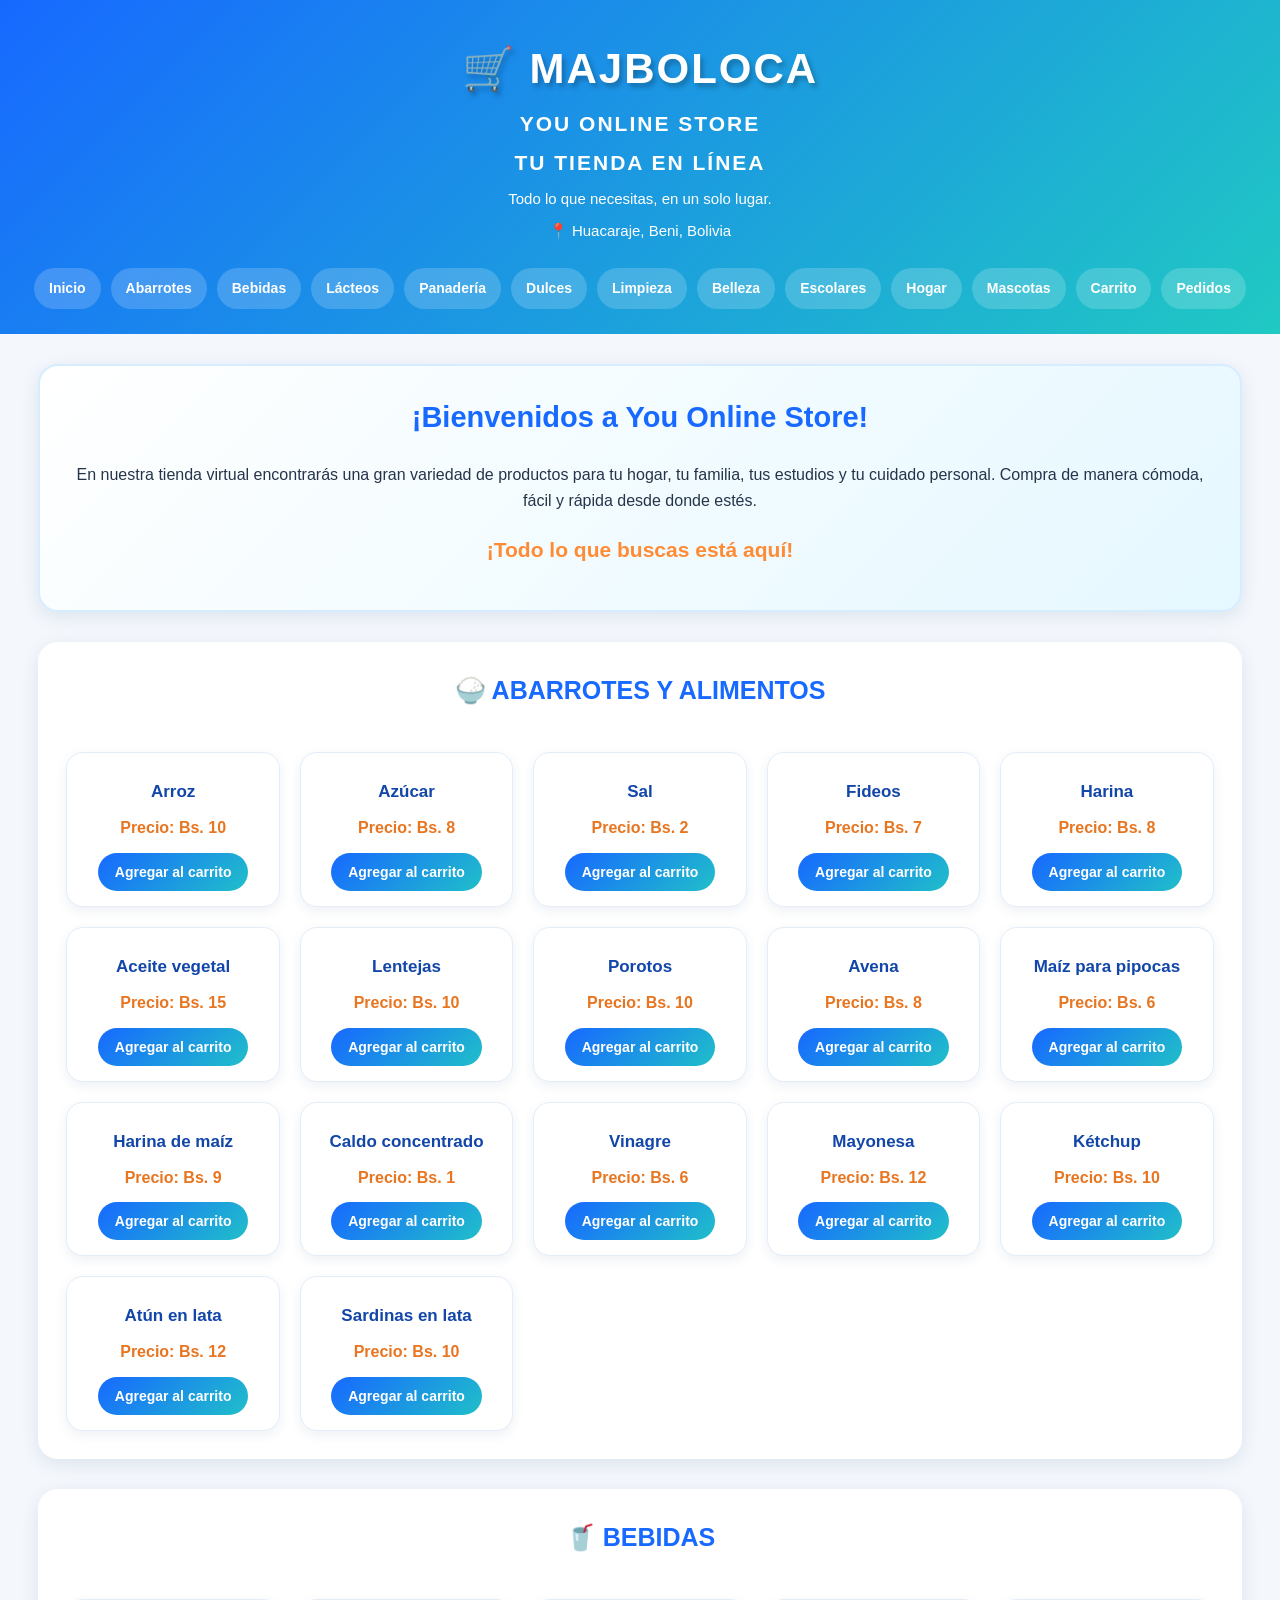
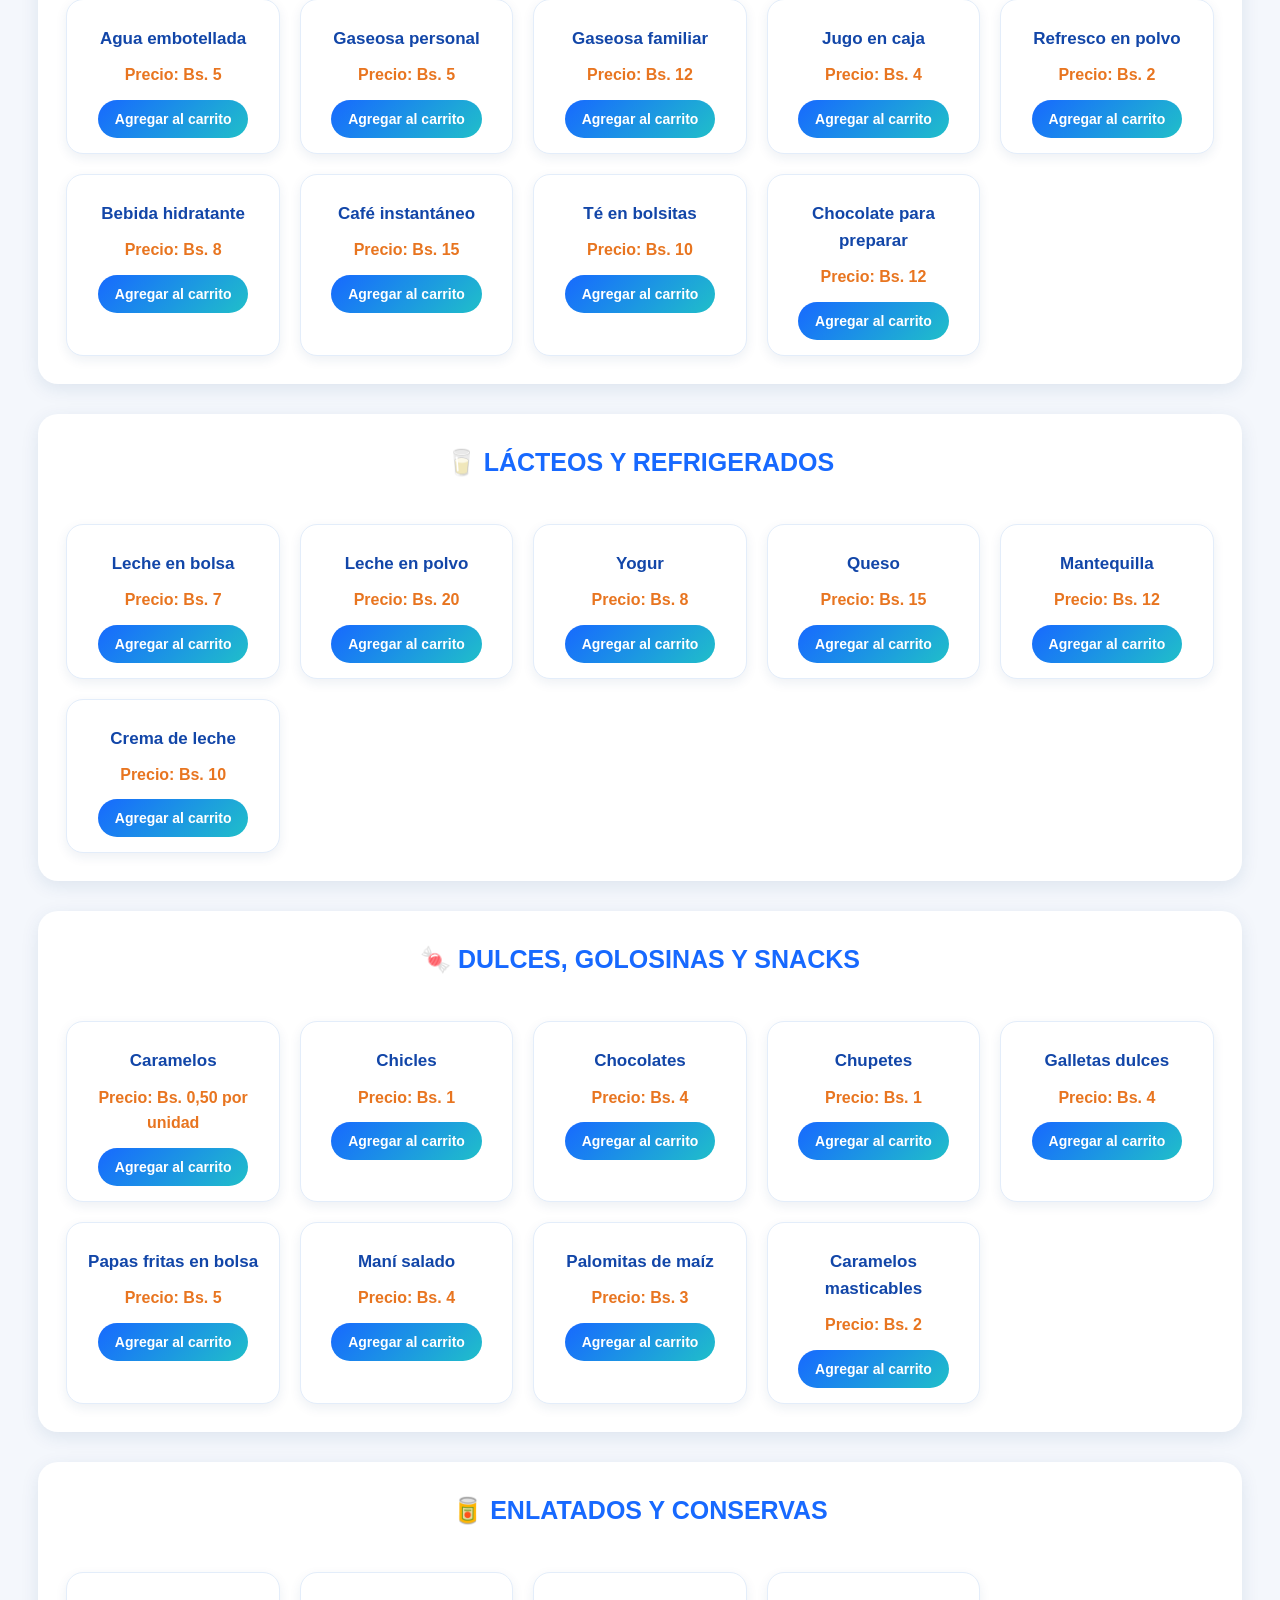
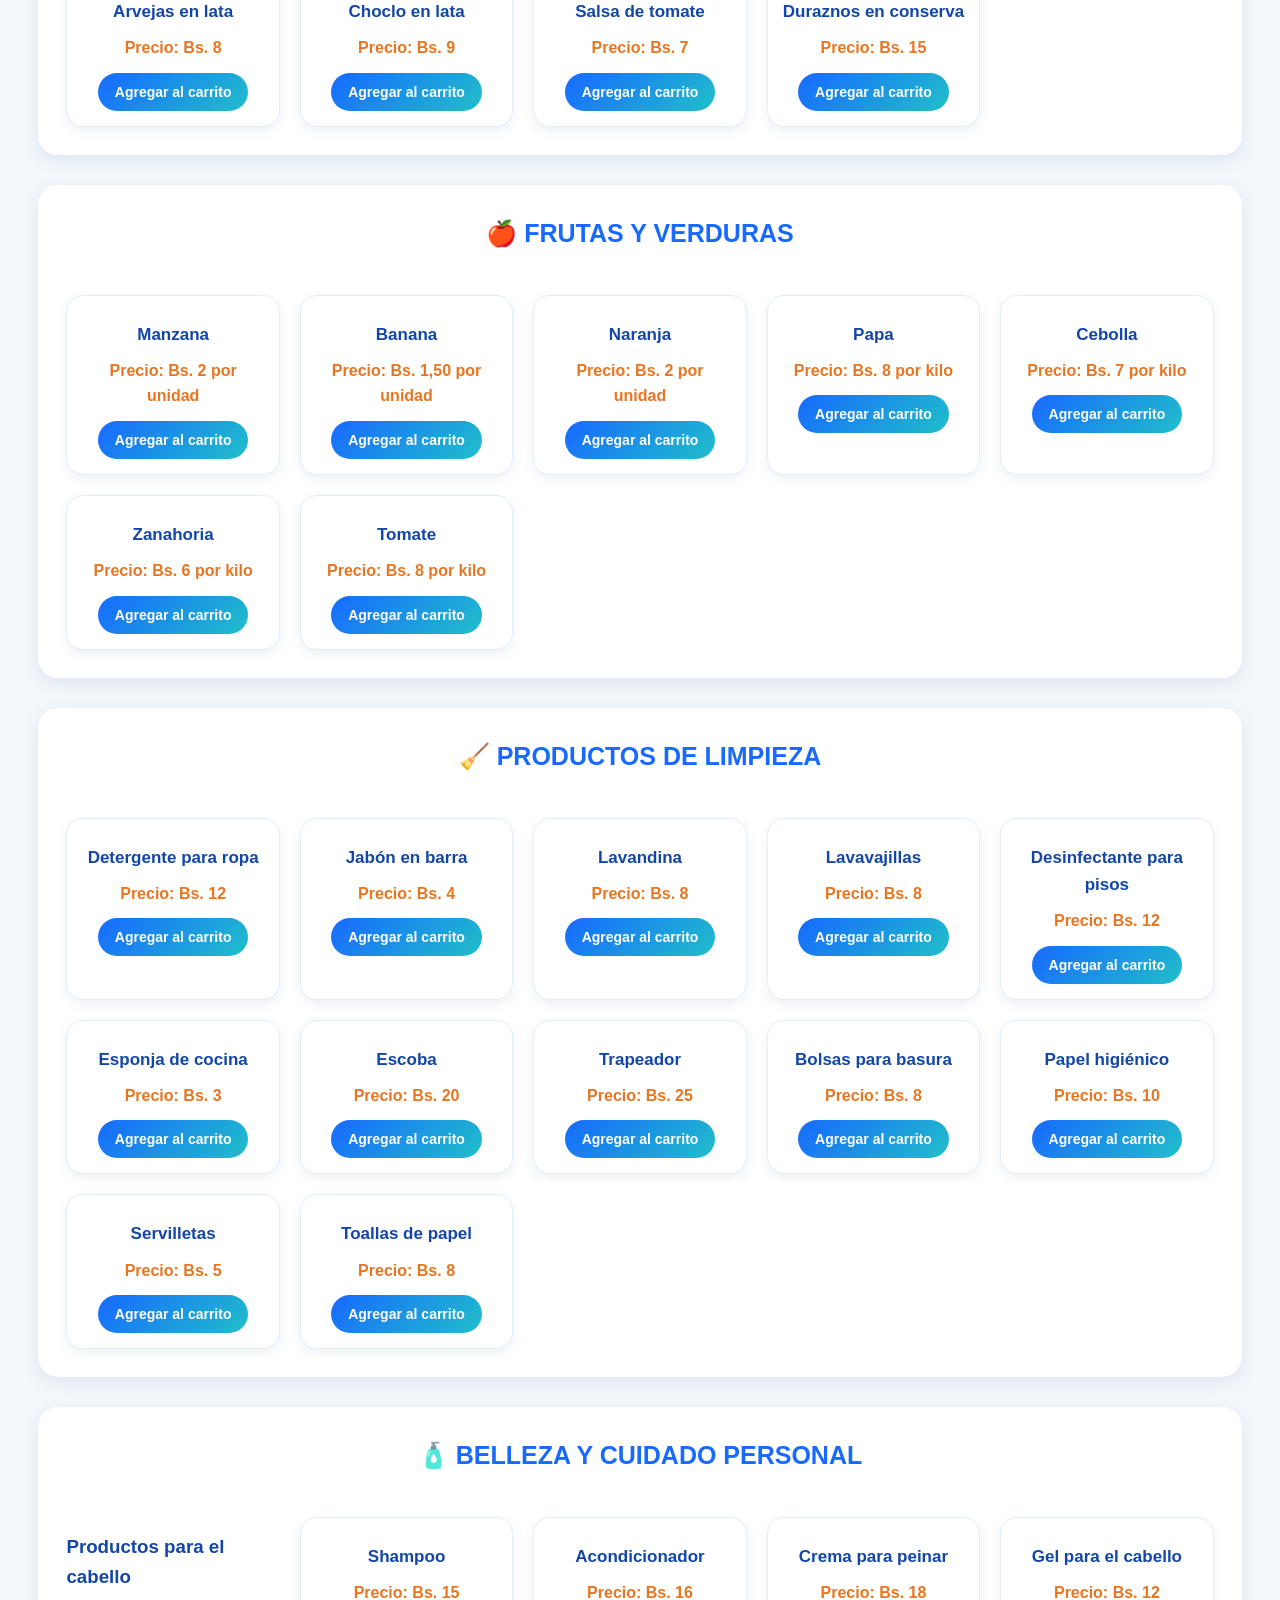
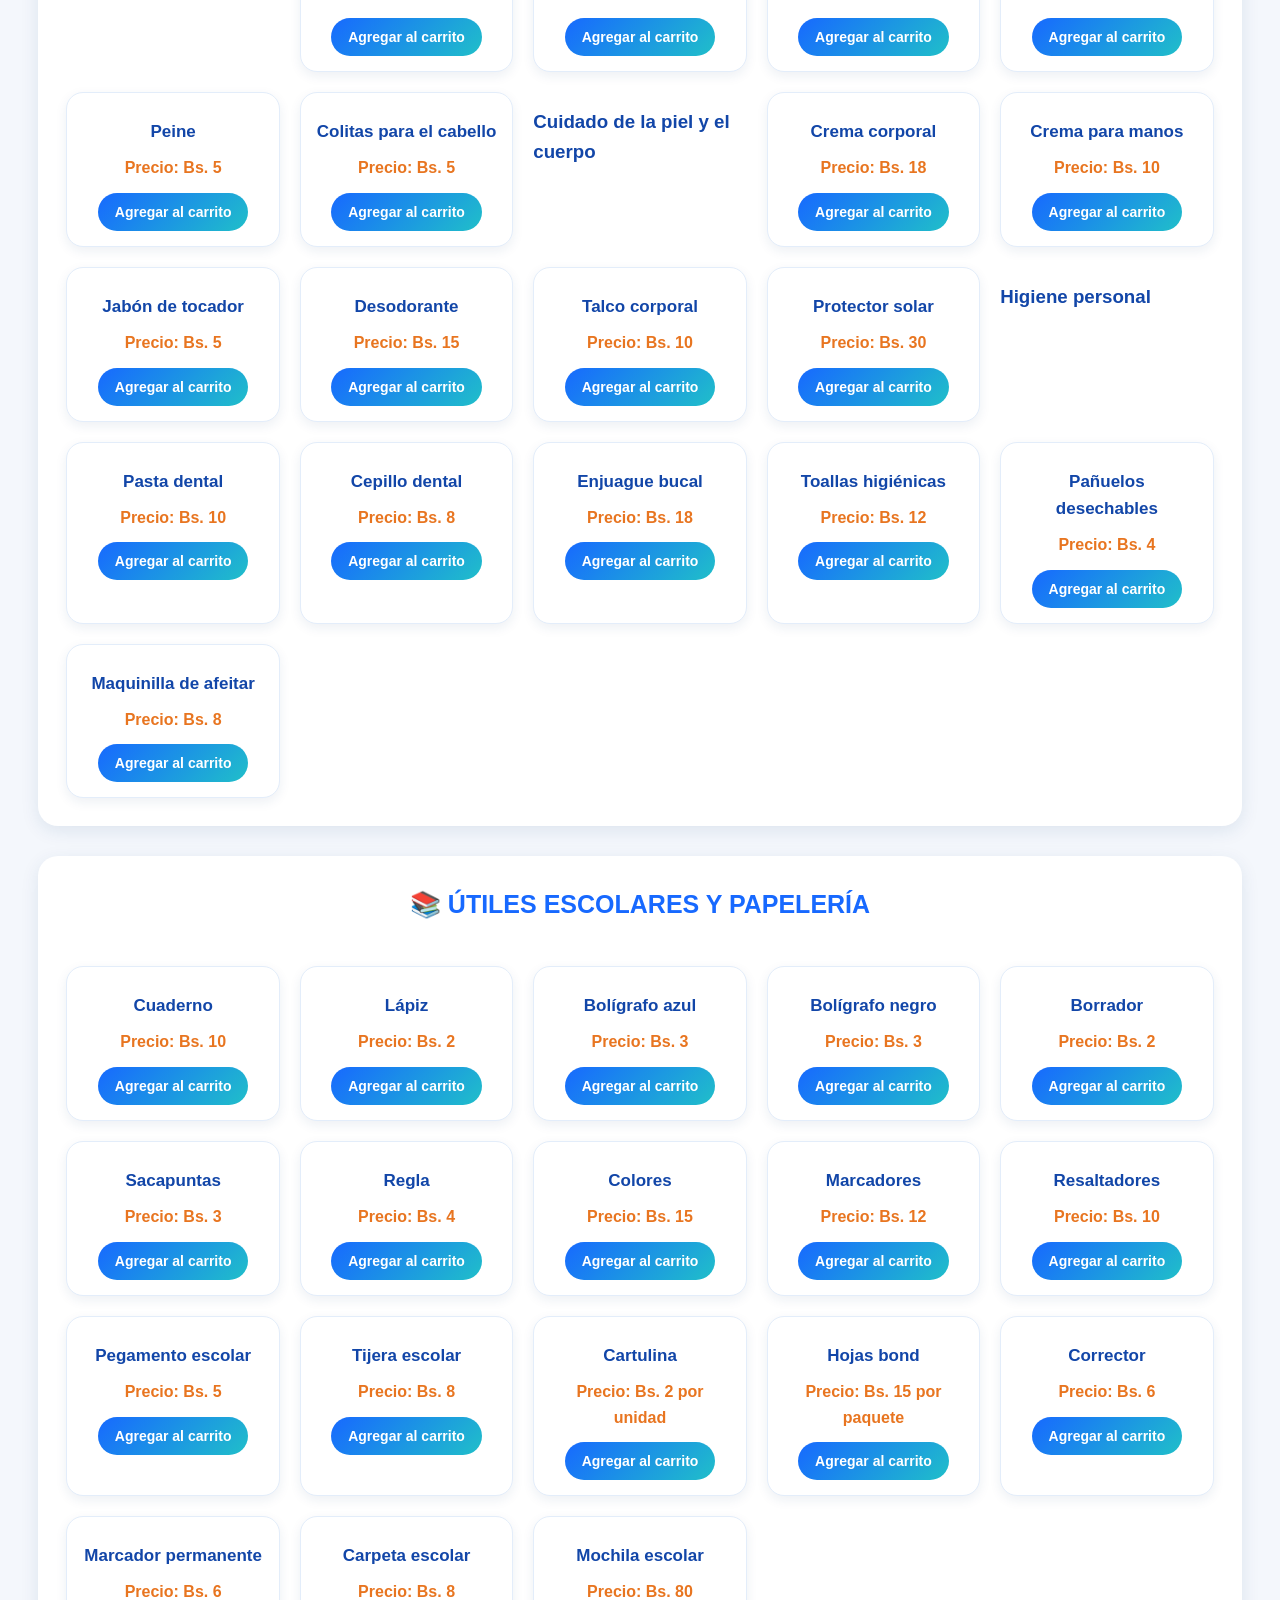
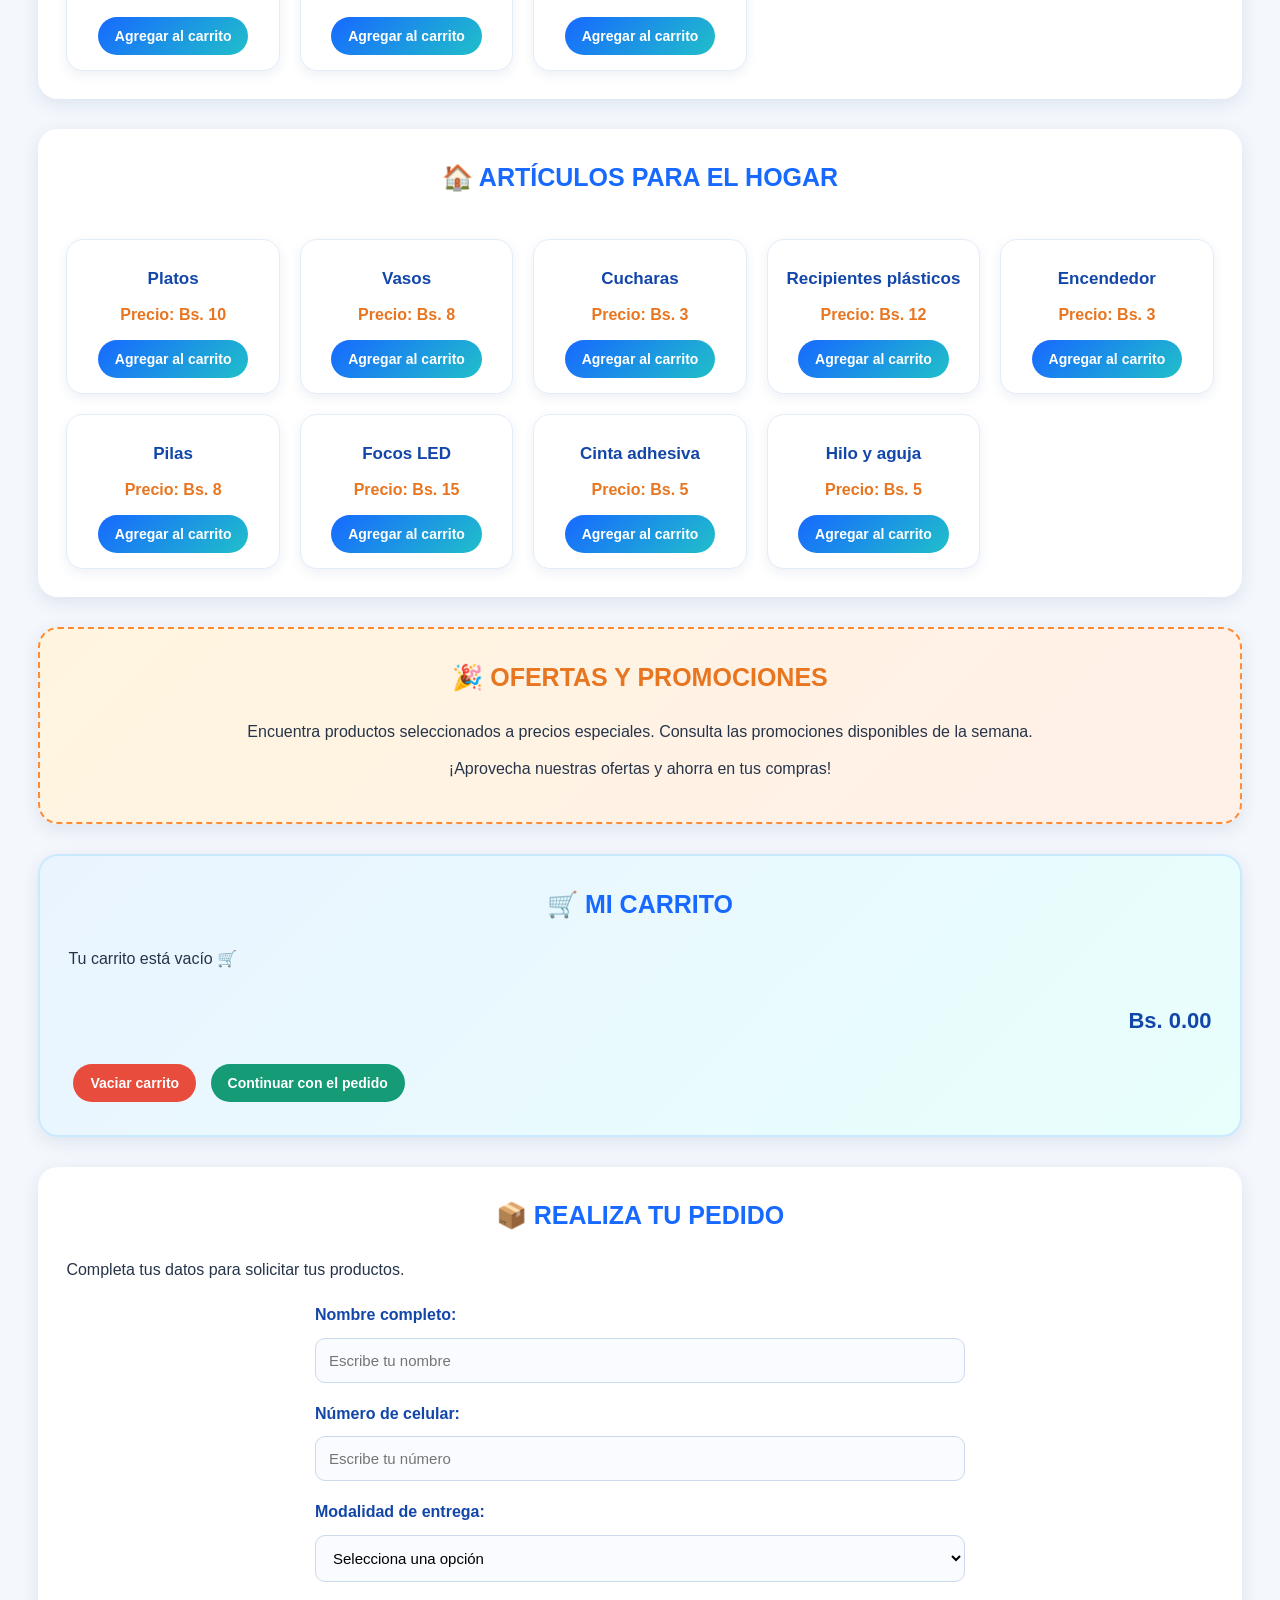
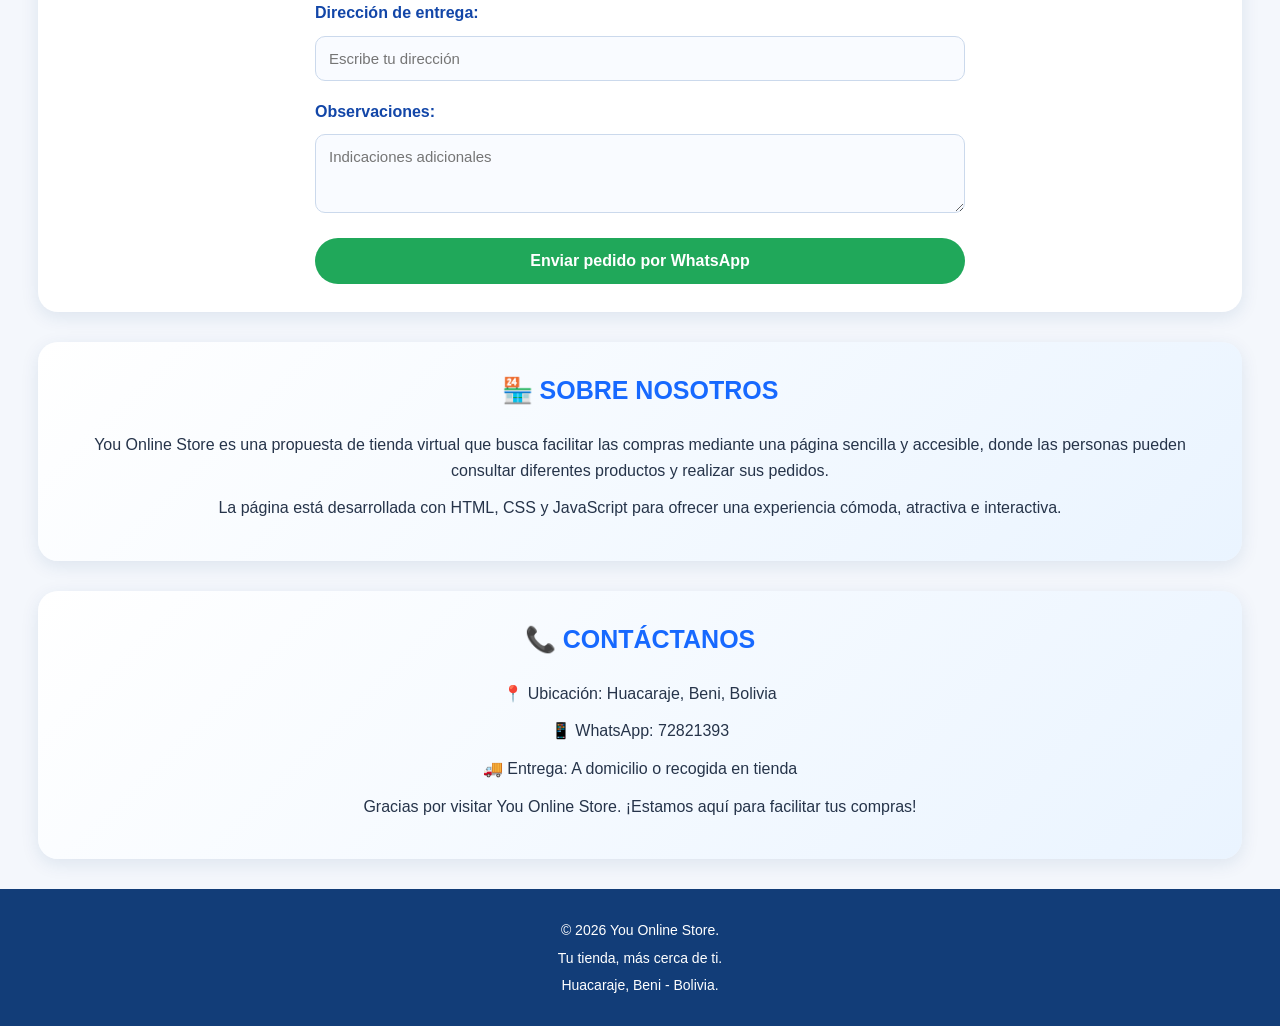
<file: index.html>
<!DOCTYPE html>
<html lang="es">
<head>
    <meta charset="UTF-8">
    <meta name="viewport" content="width=device-width, initial-scale=1.0">
    <title>MAJBOLOCA | You Online Store</title>
    <link rel="stylesheet" href="style.css">
</head>
<body>

<header id="inicio">
    <h1>🛒 MAJBOLOCA</h1>
    <h2>YOU ONLINE STORE</h2>
    <h2>TU TIENDA EN LÍNEA</h2>
    <p>Todo lo que necesitas, en un solo lugar.</p>
    <p>📍 Huacaraje, Beni, Bolivia</p>

    <nav>
        <a href="#inicio">Inicio</a>
        <a href="#abarrotes">Abarrotes</a>
        <a href="#bebidas">Bebidas</a>
        <a href="#lacteos">Lácteos</a>
        <a href="#panaderia">Panadería</a>
        <a href="#dulces">Dulces</a>
        <a href="#limpieza">Limpieza</a>
        <a href="#belleza">Belleza</a>
        <a href="#escolares">Escolares</a>
        <a href="#hogar">Hogar</a>
        <a href="#mascotas">Mascotas</a>
        <a href="#carrito">Carrito</a>
        <a href="#pedido">Pedidos</a>
    </nav>
</header>

<main>

<section class="bienvenida">
    <h2>¡Bienvenidos a You Online Store!</h2>
    <p>En nuestra tienda virtual encontrarás una gran variedad de productos para tu hogar, tu familia, tus estudios y tu cuidado personal. Compra de manera cómoda, fácil y rápida desde donde estés.</p>
    <h3>¡Todo lo que buscas está aquí!</h3>
</section>

<!-- ABARROTES -->
<section id="abarrotes">
<h2>🍚 ABARROTES Y ALIMENTOS</h2>

<article><h3>Arroz</h3><p>Precio: Bs. 10</p><button type="button">Agregar al carrito</button></article>
<article><h3>Azúcar</h3><p>Precio: Bs. 8</p><button type="button">Agregar al carrito</button></article>
<article><h3>Sal</h3><p>Precio: Bs. 2</p><button type="button">Agregar al carrito</button></article>
<article><h3>Fideos</h3><p>Precio: Bs. 7</p><button type="button">Agregar al carrito</button></article>
<article><h3>Harina</h3><p>Precio: Bs. 8</p><button type="button">Agregar al carrito</button></article>
<article><h3>Aceite vegetal</h3><p>Precio: Bs. 15</p><button type="button">Agregar al carrito</button></article>
<article><h3>Lentejas</h3><p>Precio: Bs. 10</p><button type="button">Agregar al carrito</button></article>
<article><h3>Porotos</h3><p>Precio: Bs. 10</p><button type="button">Agregar al carrito</button></article>
<article><h3>Avena</h3><p>Precio: Bs. 8</p><button type="button">Agregar al carrito</button></article>
<article><h3>Maíz para pipocas</h3><p>Precio: Bs. 6</p><button type="button">Agregar al carrito</button></article>
<article><h3>Harina de maíz</h3><p>Precio: Bs. 9</p><button type="button">Agregar al carrito</button></article>
<article><h3>Caldo concentrado</h3><p>Precio: Bs. 1</p><button type="button">Agregar al carrito</button></article>
<article><h3>Vinagre</h3><p>Precio: Bs. 6</p><button type="button">Agregar al carrito</button></article>
<article><h3>Mayonesa</h3><p>Precio: Bs. 12</p><button type="button">Agregar al carrito</button></article>
<article><h3>Kétchup</h3><p>Precio: Bs. 10</p><button type="button">Agregar al carrito</button></article>
<article><h3>Atún en lata</h3><p>Precio: Bs. 12</p><button type="button">Agregar al carrito</button></article>
<article><h3>Sardinas en lata</h3><p>Precio: Bs. 10</p><button type="button">Agregar al carrito</button></article>
</section>

<!-- BEBIDAS -->
<section id="bebidas">
<h2>🥤 BEBIDAS</h2>
<article><h3>Agua embotellada</h3><p>Precio: Bs. 5</p><button type="button">Agregar al carrito</button></article>
<article><h3>Gaseosa personal</h3><p>Precio: Bs. 5</p><button type="button">Agregar al carrito</button></article>
<article><h3>Gaseosa familiar</h3><p>Precio: Bs. 12</p><button type="button">Agregar al carrito</button></article>
<article><h3>Jugo en caja</h3><p>Precio: Bs. 4</p><button type="button">Agregar al carrito</button></article>
<article><h3>Refresco en polvo</h3><p>Precio: Bs. 2</p><button type="button">Agregar al carrito</button></article>
<article><h3>Bebida hidratante</h3><p>Precio: Bs. 8</p><button type="button">Agregar al carrito</button></article>
<article><h3>Café instantáneo</h3><p>Precio: Bs. 15</p><button type="button">Agregar al carrito</button></article>
<article><h3>Té en bolsitas</h3><p>Precio: Bs. 10</p><button type="button">Agregar al carrito</button></article>
<article><h3>Chocolate para preparar</h3><p>Precio: Bs. 12</p><button type="button">Agregar al carrito</button></article>
</section>

<!-- LÁCTEOS -->
<section id="lacteos">
<h2>🥛 LÁCTEOS Y REFRIGERADOS</h2>
<article><h3>Leche en bolsa</h3><p>Precio: Bs. 7</p><button type="button">Agregar al carrito</button></article>
<article><h3>Leche en polvo</h3><p>Precio: Bs. 20</p><button type="button">Agregar al carrito</button></article>
<article><h3>Yogur</h3><p>Precio: Bs. 8</p><button type="button">Agregar al carrito</button></article>
<article><h3>Queso</h3><p>Precio: Bs. 15</p><button type="button">Agregar al carrito</button></article>
<article><h3>Mantequilla</h3><p>Precio: Bs. 12</p><button type="button">Agregar al carrito</button></article>
<article><h3>Crema de leche</h3><p>Precio: Bs. 10</p><button type="button">Agregar al carrito</button></article>
</section>

<!-- DULCES -->
<section id="dulces">
<h2>🍬 DULCES, GOLOSINAS Y SNACKS</h2>
<article><h3>Caramelos</h3><p>Precio: Bs. 0,50 por unidad</p><button type="button">Agregar al carrito</button></article>
<article><h3>Chicles</h3><p>Precio: Bs. 1</p><button type="button">Agregar al carrito</button></article>
<article><h3>Chocolates</h3><p>Precio: Bs. 4</p><button type="button">Agregar al carrito</button></article>
<article><h3>Chupetes</h3><p>Precio: Bs. 1</p><button type="button">Agregar al carrito</button></article>
<article><h3>Galletas dulces</h3><p>Precio: Bs. 4</p><button type="button">Agregar al carrito</button></article>
<article><h3>Papas fritas en bolsa</h3><p>Precio: Bs. 5</p><button type="button">Agregar al carrito</button></article>
<article><h3>Maní salado</h3><p>Precio: Bs. 4</p><button type="button">Agregar al carrito</button></article>
<article><h3>Palomitas de maíz</h3><p>Precio: Bs. 3</p><button type="button">Agregar al carrito</button></article>
<article><h3>Caramelos masticables</h3><p>Precio: Bs. 2</p><button type="button">Agregar al carrito</button></article>
</section>

<!-- ENLATADOS -->
<section id="carnes">
<h2>🥫 ENLATADOS Y CONSERVAS</h2>
<article><h3>Arvejas en lata</h3><p>Precio: Bs. 8</p><button type="button">Agregar al carrito</button></article>
<article><h3>Choclo en lata</h3><p>Precio: Bs. 9</p><button type="button">Agregar al carrito</button></article>
<article><h3>Salsa de tomate</h3><p>Precio: Bs. 7</p><button type="button">Agregar al carrito</button></article>
<article><h3>Duraznos en conserva</h3><p>Precio: Bs. 15</p><button type="button">Agregar al carrito</button></article>
</section>

<!-- FRUTAS -->
<section id="frutas">
<h2>🍎 FRUTAS Y VERDURAS</h2>
<article><h3>Manzana</h3><p>Precio: Bs. 2 por unidad</p><button type="button">Agregar al carrito</button></article>
<article><h3>Banana</h3><p>Precio: Bs. 1,50 por unidad</p><button type="button">Agregar al carrito</button></article>
<article><h3>Naranja</h3><p>Precio: Bs. 2 por unidad</p><button type="button">Agregar al carrito</button></article>
<article><h3>Papa</h3><p>Precio: Bs. 8 por kilo</p><button type="button">Agregar al carrito</button></article>
<article><h3>Cebolla</h3><p>Precio: Bs. 7 por kilo</p><button type="button">Agregar al carrito</button></article>
<article><h3>Zanahoria</h3><p>Precio: Bs. 6 por kilo</p><button type="button">Agregar al carrito</button></article>
<article><h3>Tomate</h3><p>Precio: Bs. 8 por kilo</p><button type="button">Agregar al carrito</button></article>
</section>

<!-- LIMPIEZA -->
<section id="limpieza">
<h2>🧹 PRODUCTOS DE LIMPIEZA</h2>
<article><h3>Detergente para ropa</h3><p>Precio: Bs. 12</p><button type="button">Agregar al carrito</button></article>
<article><h3>Jabón en barra</h3><p>Precio: Bs. 4</p><button type="button">Agregar al carrito</button></article>
<article><h3>Lavandina</h3><p>Precio: Bs. 8</p><button type="button">Agregar al carrito</button></article>
<article><h3>Lavavajillas</h3><p>Precio: Bs. 8</p><button type="button">Agregar al carrito</button></article>
<article><h3>Desinfectante para pisos</h3><p>Precio: Bs. 12</p><button type="button">Agregar al carrito</button></article>
<article><h3>Esponja de cocina</h3><p>Precio: Bs. 3</p><button type="button">Agregar al carrito</button></article>
<article><h3>Escoba</h3><p>Precio: Bs. 20</p><button type="button">Agregar al carrito</button></article>
<article><h3>Trapeador</h3><p>Precio: Bs. 25</p><button type="button">Agregar al carrito</button></article>
<article><h3>Bolsas para basura</h3><p>Precio: Bs. 8</p><button type="button">Agregar al carrito</button></article>
<article><h3>Papel higiénico</h3><p>Precio: Bs. 10</p><button type="button">Agregar al carrito</button></article>
<article><h3>Servilletas</h3><p>Precio: Bs. 5</p><button type="button">Agregar al carrito</button></article>
<article><h3>Toallas de papel</h3><p>Precio: Bs. 8</p><button type="button">Agregar al carrito</button></article>
</section>

<!-- BELLEZA -->
<section id="belleza">
<h2>🧴 BELLEZA Y CUIDADO PERSONAL</h2>
<h3>Productos para el cabello</h3>
<article><h4>Shampoo</h4><p>Precio: Bs. 15</p><button type="button">Agregar al carrito</button></article>
<article><h4>Acondicionador</h4><p>Precio: Bs. 16</p><button type="button">Agregar al carrito</button></article>
<article><h4>Crema para peinar</h4><p>Precio: Bs. 18</p><button type="button">Agregar al carrito</button></article>
<article><h4>Gel para el cabello</h4><p>Precio: Bs. 12</p><button type="button">Agregar al carrito</button></article>
<article><h4>Peine</h4><p>Precio: Bs. 5</p><button type="button">Agregar al carrito</button></article>
<article><h4>Colitas para el cabello</h4><p>Precio: Bs. 5</p><button type="button">Agregar al carrito</button></article>

<h3>Cuidado de la piel y el cuerpo</h3>
<article><h4>Crema corporal</h4><p>Precio: Bs. 18</p><button type="button">Agregar al carrito</button></article>
<article><h4>Crema para manos</h4><p>Precio: Bs. 10</p><button type="button">Agregar al carrito</button></article>
<article><h4>Jabón de tocador</h4><p>Precio: Bs. 5</p><button type="button">Agregar al carrito</button></article>
<article><h4>Desodorante</h4><p>Precio: Bs. 15</p><button type="button">Agregar al carrito</button></article>
<article><h4>Talco corporal</h4><p>Precio: Bs. 10</p><button type="button">Agregar al carrito</button></article>
<article><h4>Protector solar</h4><p>Precio: Bs. 30</p><button type="button">Agregar al carrito</button></article>

<h3>Higiene personal</h3>
<article><h4>Pasta dental</h4><p>Precio: Bs. 10</p><button type="button">Agregar al carrito</button></article>
<article><h4>Cepillo dental</h4><p>Precio: Bs. 8</p><button type="button">Agregar al carrito</button></article>
<article><h4>Enjuague bucal</h4><p>Precio: Bs. 18</p><button type="button">Agregar al carrito</button></article>
<article><h4>Toallas higiénicas</h4><p>Precio: Bs. 12</p><button type="button">Agregar al carrito</button></article>
<article><h4>Pañuelos desechables</h4><p>Precio: Bs. 4</p><button type="button">Agregar al carrito</button></article>
<article><h4>Maquinilla de afeitar</h4><p>Precio: Bs. 8</p><button type="button">Agregar al carrito</button></article>
</section>

<!-- ESCOLARES -->
<section id="escolares">
<h2>📚 ÚTILES ESCOLARES Y PAPELERÍA</h2>
<article><h3>Cuaderno</h3><p>Precio: Bs. 10</p><button type="button">Agregar al carrito</button></article>
<article><h3>Lápiz</h3><p>Precio: Bs. 2</p><button type="button">Agregar al carrito</button></article>
<article><h3>Bolígrafo azul</h3><p>Precio: Bs. 3</p><button type="button">Agregar al carrito</button></article>
<article><h3>Bolígrafo negro</h3><p>Precio: Bs. 3</p><button type="button">Agregar al carrito</button></article>
<article><h3>Borrador</h3><p>Precio: Bs. 2</p><button type="button">Agregar al carrito</button></article>
<article><h3>Sacapuntas</h3><p>Precio: Bs. 3</p><button type="button">Agregar al carrito</button></article>
<article><h3>Regla</h3><p>Precio: Bs. 4</p><button type="button">Agregar al carrito</button></article>
<article><h3>Colores</h3><p>Precio: Bs. 15</p><button type="button">Agregar al carrito</button></article>
<article><h3>Marcadores</h3><p>Precio: Bs. 12</p><button type="button">Agregar al carrito</button></article>
<article><h3>Resaltadores</h3><p>Precio: Bs. 10</p><button type="button">Agregar al carrito</button></article>
<article><h3>Pegamento escolar</h3><p>Precio: Bs. 5</p><button type="button">Agregar al carrito</button></article>
<article><h3>Tijera escolar</h3><p>Precio: Bs. 8</p><button type="button">Agregar al carrito</button></article>
<article><h3>Cartulina</h3><p>Precio: Bs. 2 por unidad</p><button type="button">Agregar al carrito</button></article>
<article><h3>Hojas bond</h3><p>Precio: Bs. 15 por paquete</p><button type="button">Agregar al carrito</button></article>
<article><h3>Corrector</h3><p>Precio: Bs. 6</p><button type="button">Agregar al carrito</button></article>
<article><h3>Marcador permanente</h3><p>Precio: Bs. 6</p><button type="button">Agregar al carrito</button></article>
<article><h3>Carpeta escolar</h3><p>Precio: Bs. 8</p><button type="button">Agregar al carrito</button></article>
<article><h3>Mochila escolar</h3><p>Precio: Bs. 80</p><button type="button">Agregar al carrito</button></article>
</section>

<!-- HOGAR -->
<section id="hogar">
<h2>🏠 ARTÍCULOS PARA EL HOGAR</h2>
<article><h3>Platos</h3><p>Precio: Bs. 10</p><button type="button">Agregar al carrito</button></article>
<article><h3>Vasos</h3><p>Precio: Bs. 8</p><button type="button">Agregar al carrito</button></article>
<article><h3>Cucharas</h3><p>Precio: Bs. 3</p><button type="button">Agregar al carrito</button></article>
<article><h3>Recipientes plásticos</h3><p>Precio: Bs. 12</p><button type="button">Agregar al carrito</button></article>
<article><h3>Encendedor</h3><p>Precio: Bs. 3</p><button type="button">Agregar al carrito</button></article>
<article><h3>Pilas</h3><p>Precio: Bs. 8</p><button type="button">Agregar al carrito</button></article>
<article><h3>Focos LED</h3><p>Precio: Bs. 15</p><button type="button">Agregar al carrito</button></article>
<article><h3>Cinta adhesiva</h3><p>Precio: Bs. 5</p><button type="button">Agregar al carrito</button></article>
<article><h3>Hilo y aguja</h3><p>Precio: Bs. 5</p><button type="button">Agregar al carrito</button></article>
</section>

<!-- OFERTAS -->
<section id="ofertas">
<h2>🎉 OFERTAS Y PROMOCIONES</h2>
<p>Encuentra productos seleccionados a precios especiales. Consulta las promociones disponibles de la semana.</p>
<p>¡Aprovecha nuestras ofertas y ahorra en tus compras!</p>
</section>

<!-- CARRITO -->
<section id="carrito">
<h2>🛒 MI CARRITO</h2>
<div id="contenido-carrito">
    <p>Tu carrito está vacío.</p>
</div>
<p id="total-carrito">Total: Bs. 0</p>
<button type="button" id="vaciar-carrito">Vaciar carrito</button>
<button type="button" id="continuar-pedido">Continuar con el pedido</button>
</section>

<!-- PEDIDO -->
<section id="pedido">
<h2>📦 REALIZA TU PEDIDO</h2>
<p>Completa tus datos para solicitar tus productos.</p>

<form id="pedido-form">
    <label for="nombre">Nombre completo:</label>
    <input type="text" id="nombre" name="nombre" placeholder="Escribe tu nombre" required>

    <label for="telefono">Número de celular:</label>
    <input type="tel" id="telefono" name="telefono" placeholder="Escribe tu número" required>

    <textarea id="lista" name="lista" hidden></textarea>

    <label for="entrega">Modalidad de entrega:</label>
    <select id="entrega" name="entrega" required>
        <option value="">Selecciona una opción</option>
        <option value="tienda">Recoger en la tienda</option>
        <option value="domicilio">Entrega a domicilio</option>
    </select>

    <label for="direccion">Dirección de entrega:</label>
    <input type="text" id="direccion" name="direccion" placeholder="Escribe tu dirección">

    <label for="observaciones">Observaciones:</label>
    <textarea id="observaciones" name="observaciones" rows="3" placeholder="Indicaciones adicionales"></textarea>

    <button type="submit">Enviar pedido por WhatsApp</button>
</form>
</section>

<section id="nosotros">
<h2>🏪 SOBRE NOSOTROS</h2>
<p>You Online Store es una propuesta de tienda virtual que busca facilitar las compras mediante una página sencilla y accesible, donde las personas pueden consultar diferentes productos y realizar sus pedidos.</p>
<p>La página está desarrollada con HTML, CSS y JavaScript para ofrecer una experiencia cómoda, atractiva e interactiva.</p>
</section>

<section id="contacto">
<h2>📞 CONTÁCTANOS</h2>
<p>📍 Ubicación: Huacaraje, Beni, Bolivia</p>
<p>📱 WhatsApp: 72821393</p>
<p>🚚 Entrega: A domicilio o recogida en tienda</p>
<p>Gracias por visitar You Online Store. ¡Estamos aquí para facilitar tus compras!</p>
</section>

</main>

<footer>
    <p>&copy; 2026 You Online Store.</p>
    <p>Tu tienda, más cerca de ti.</p>
    <p>Huacaraje, Beni - Bolivia.</p>
</footer>

<script src="script.js"></script>
</body>
</html>
</file>
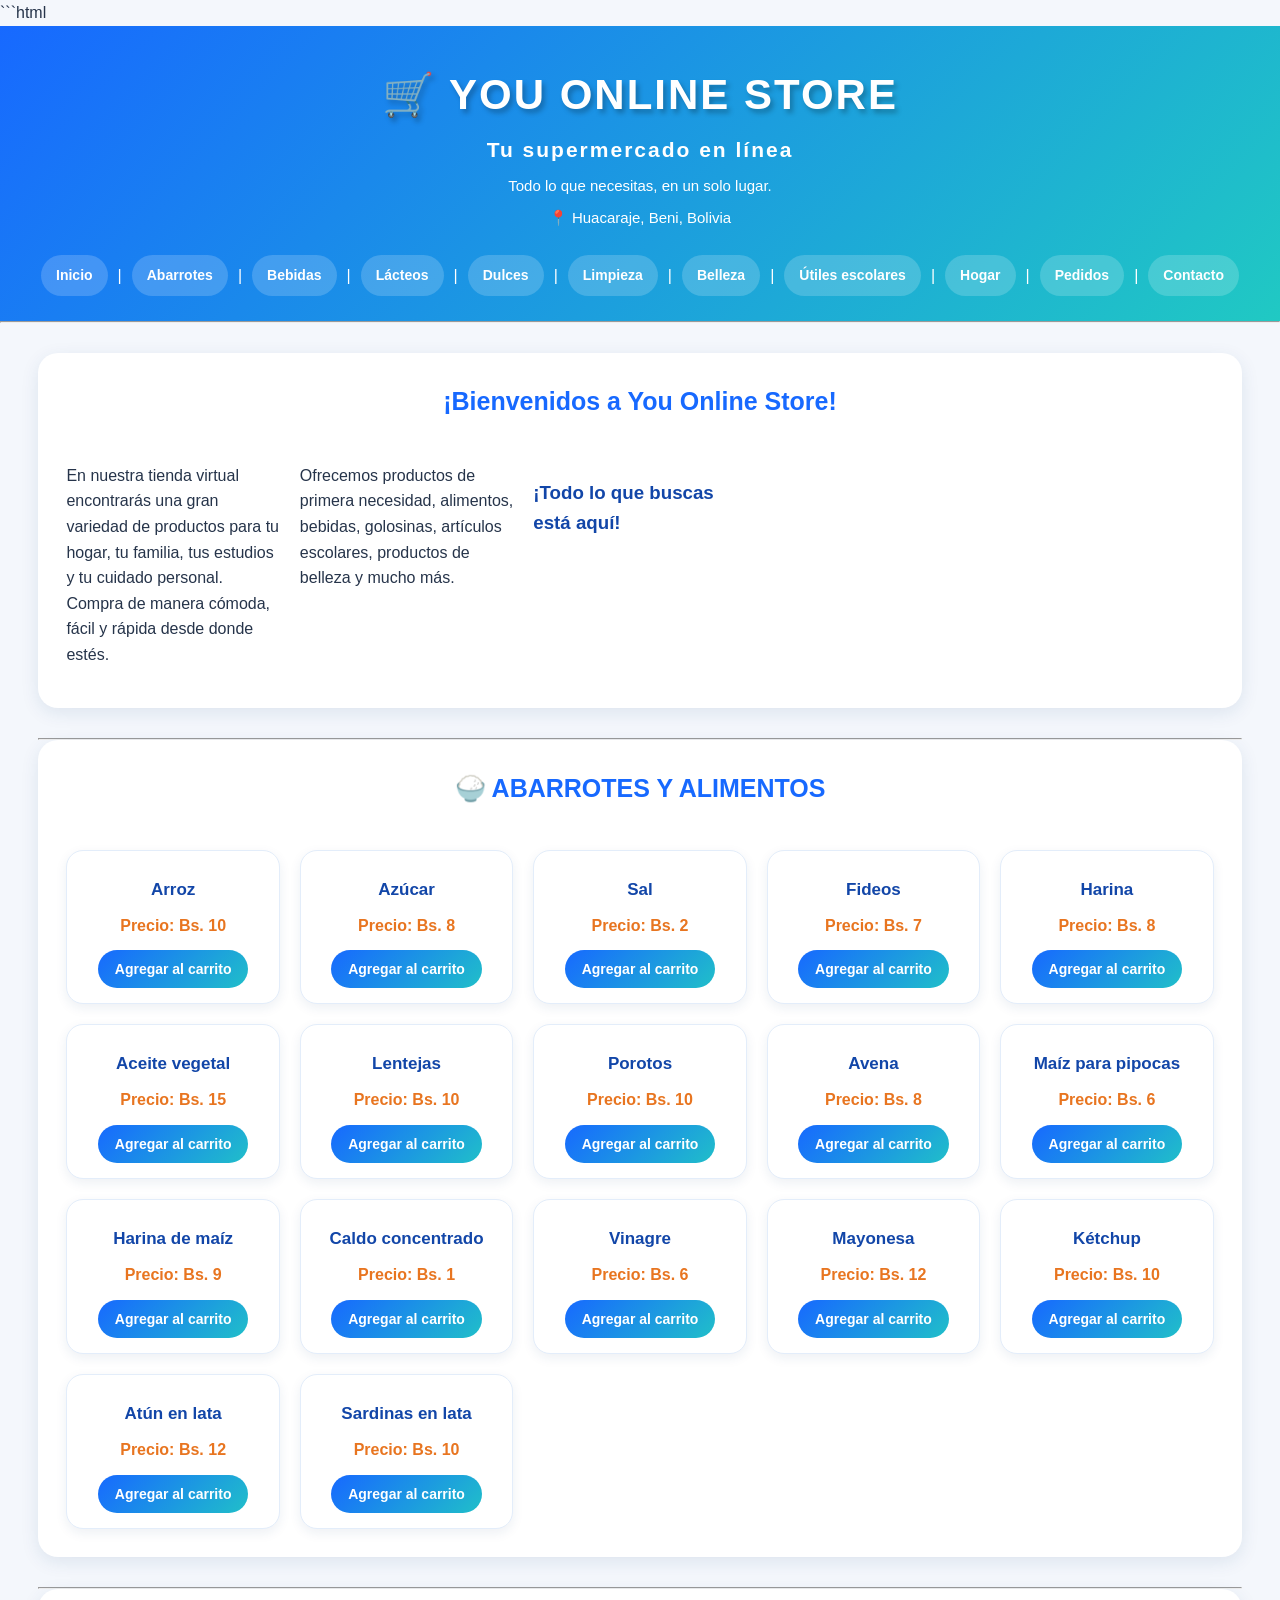
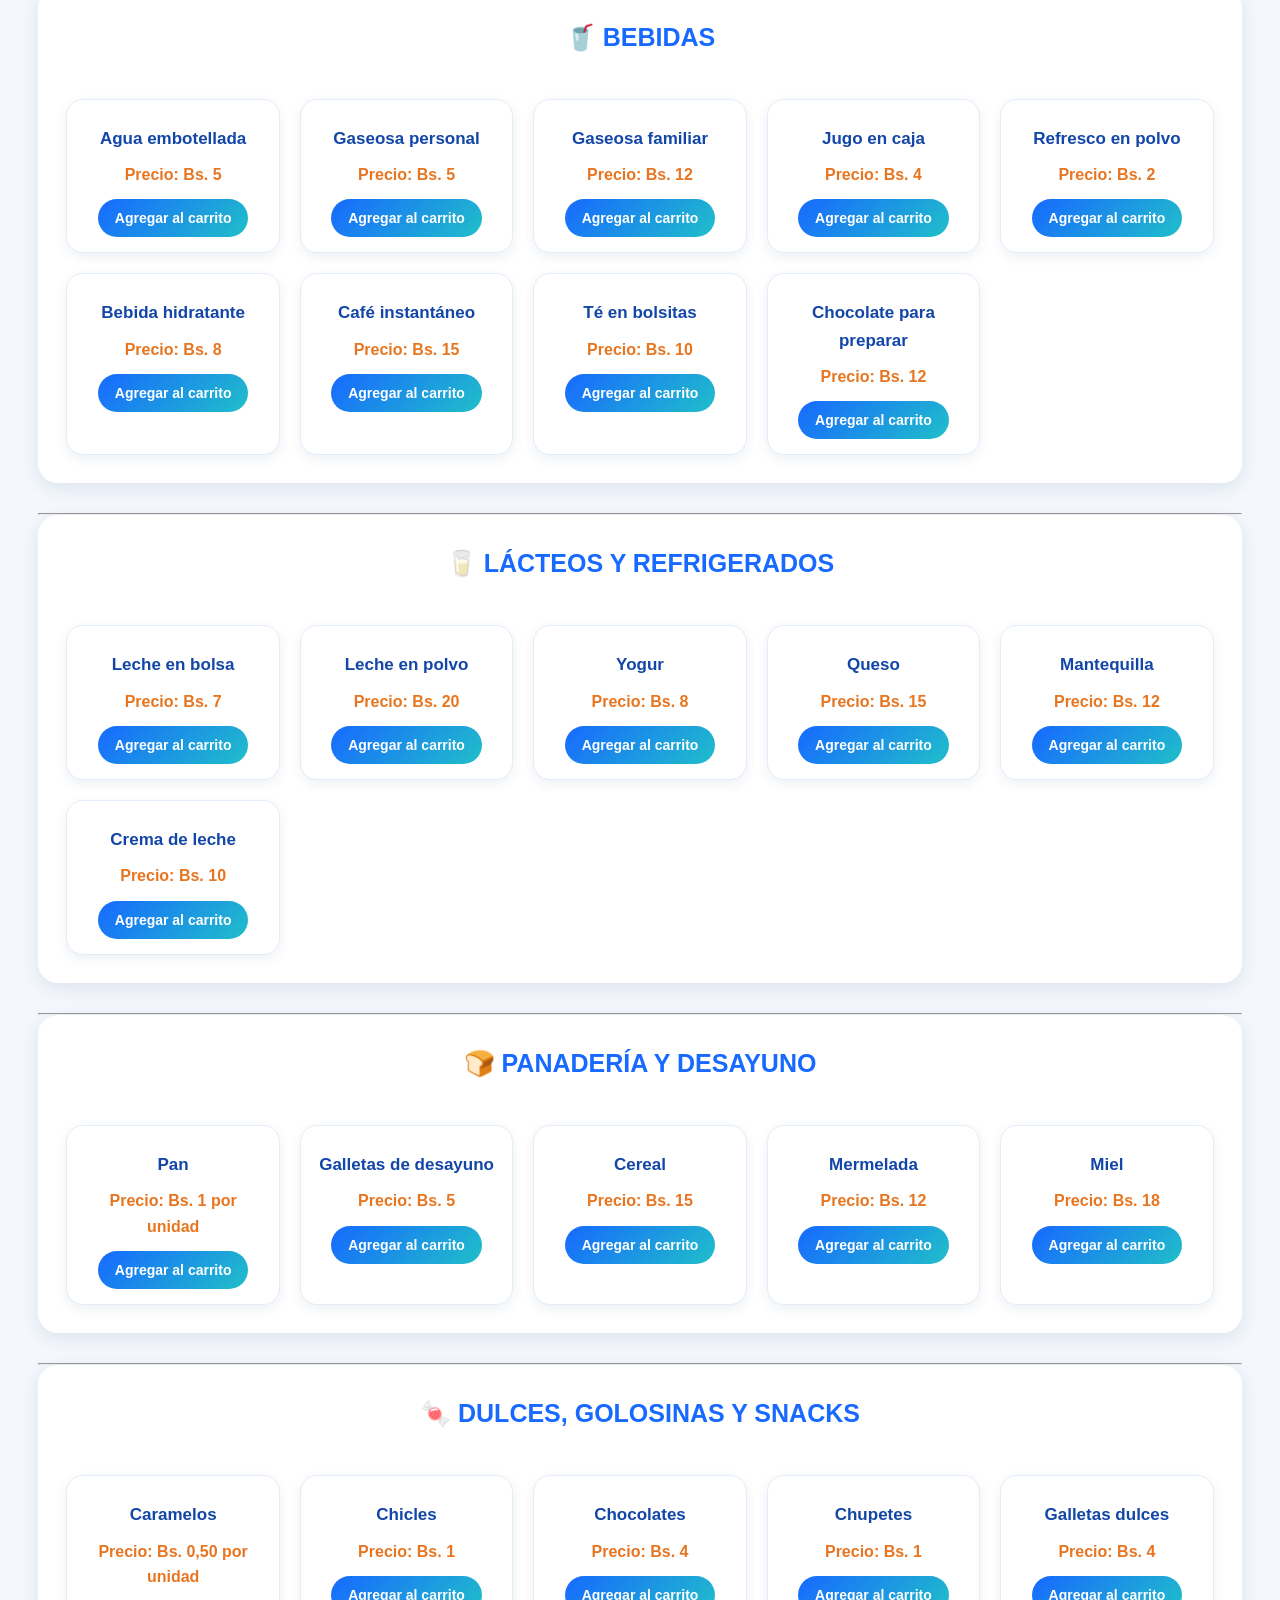
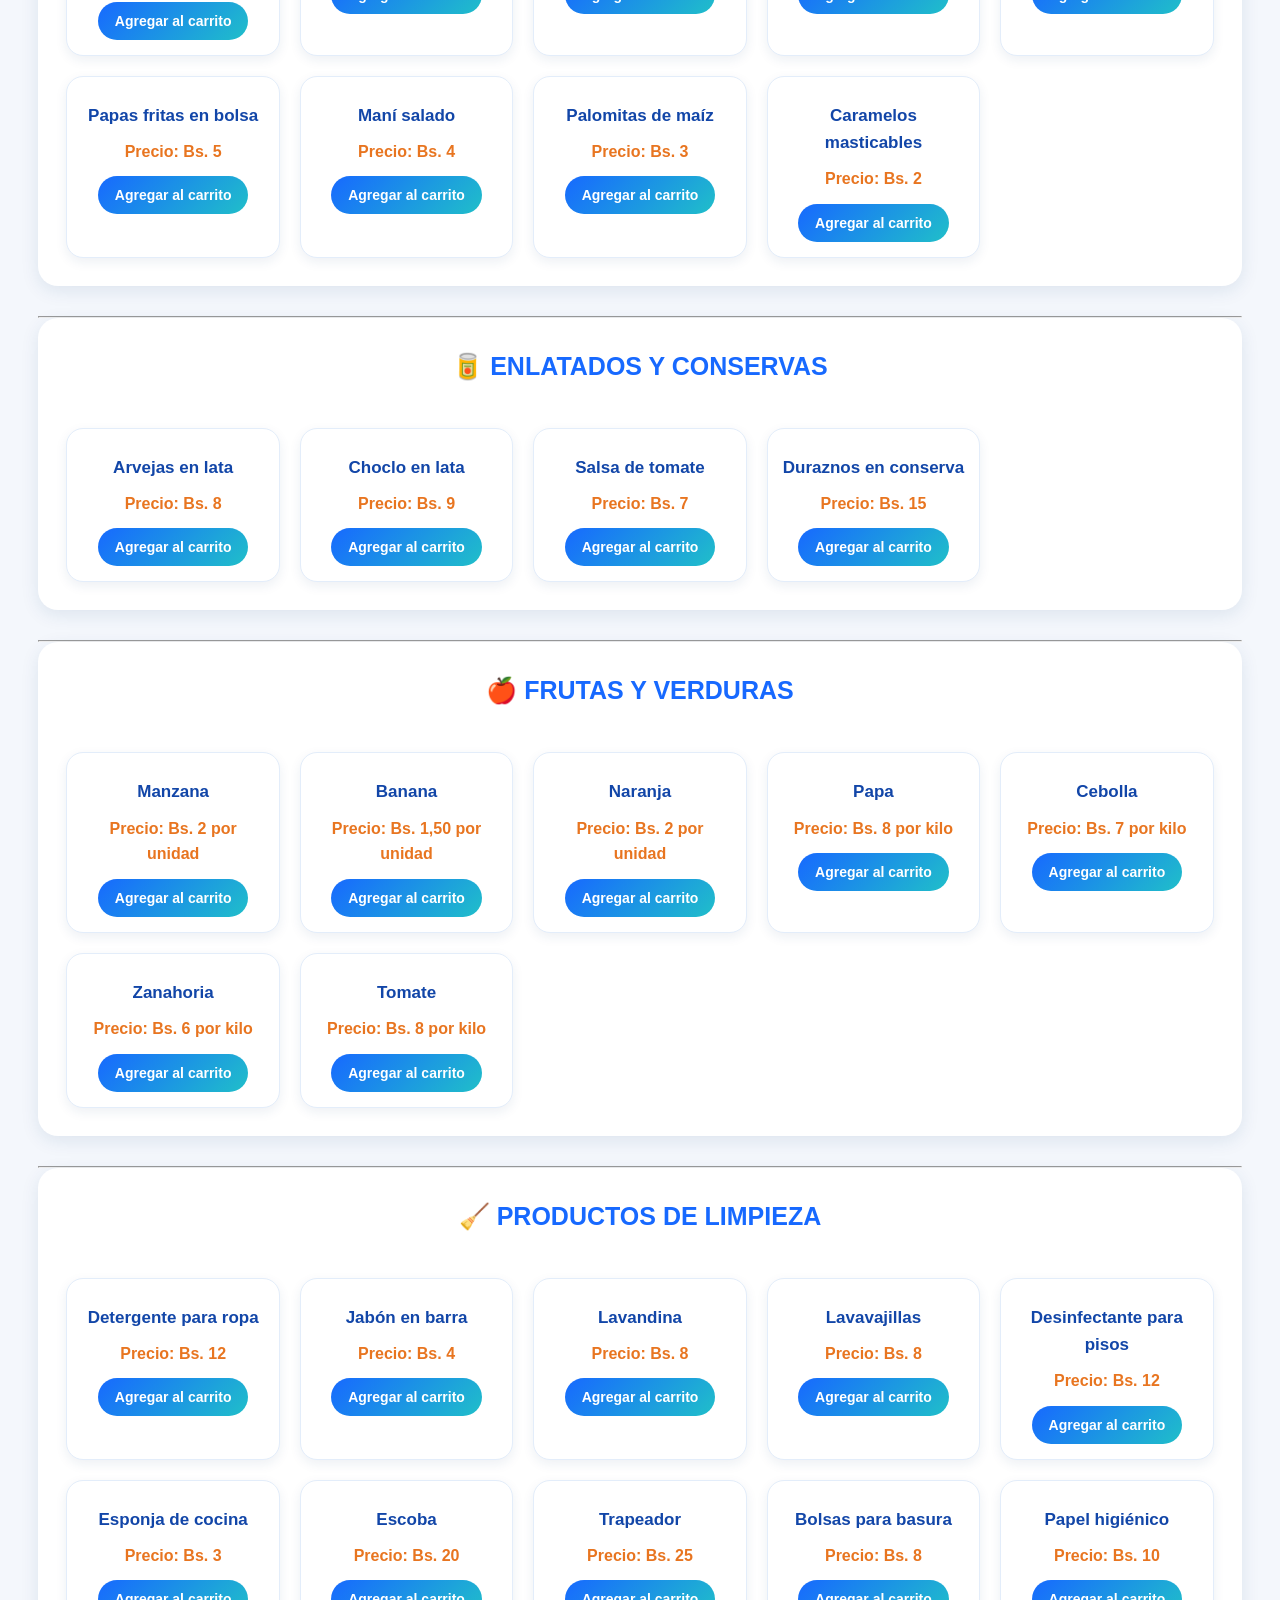
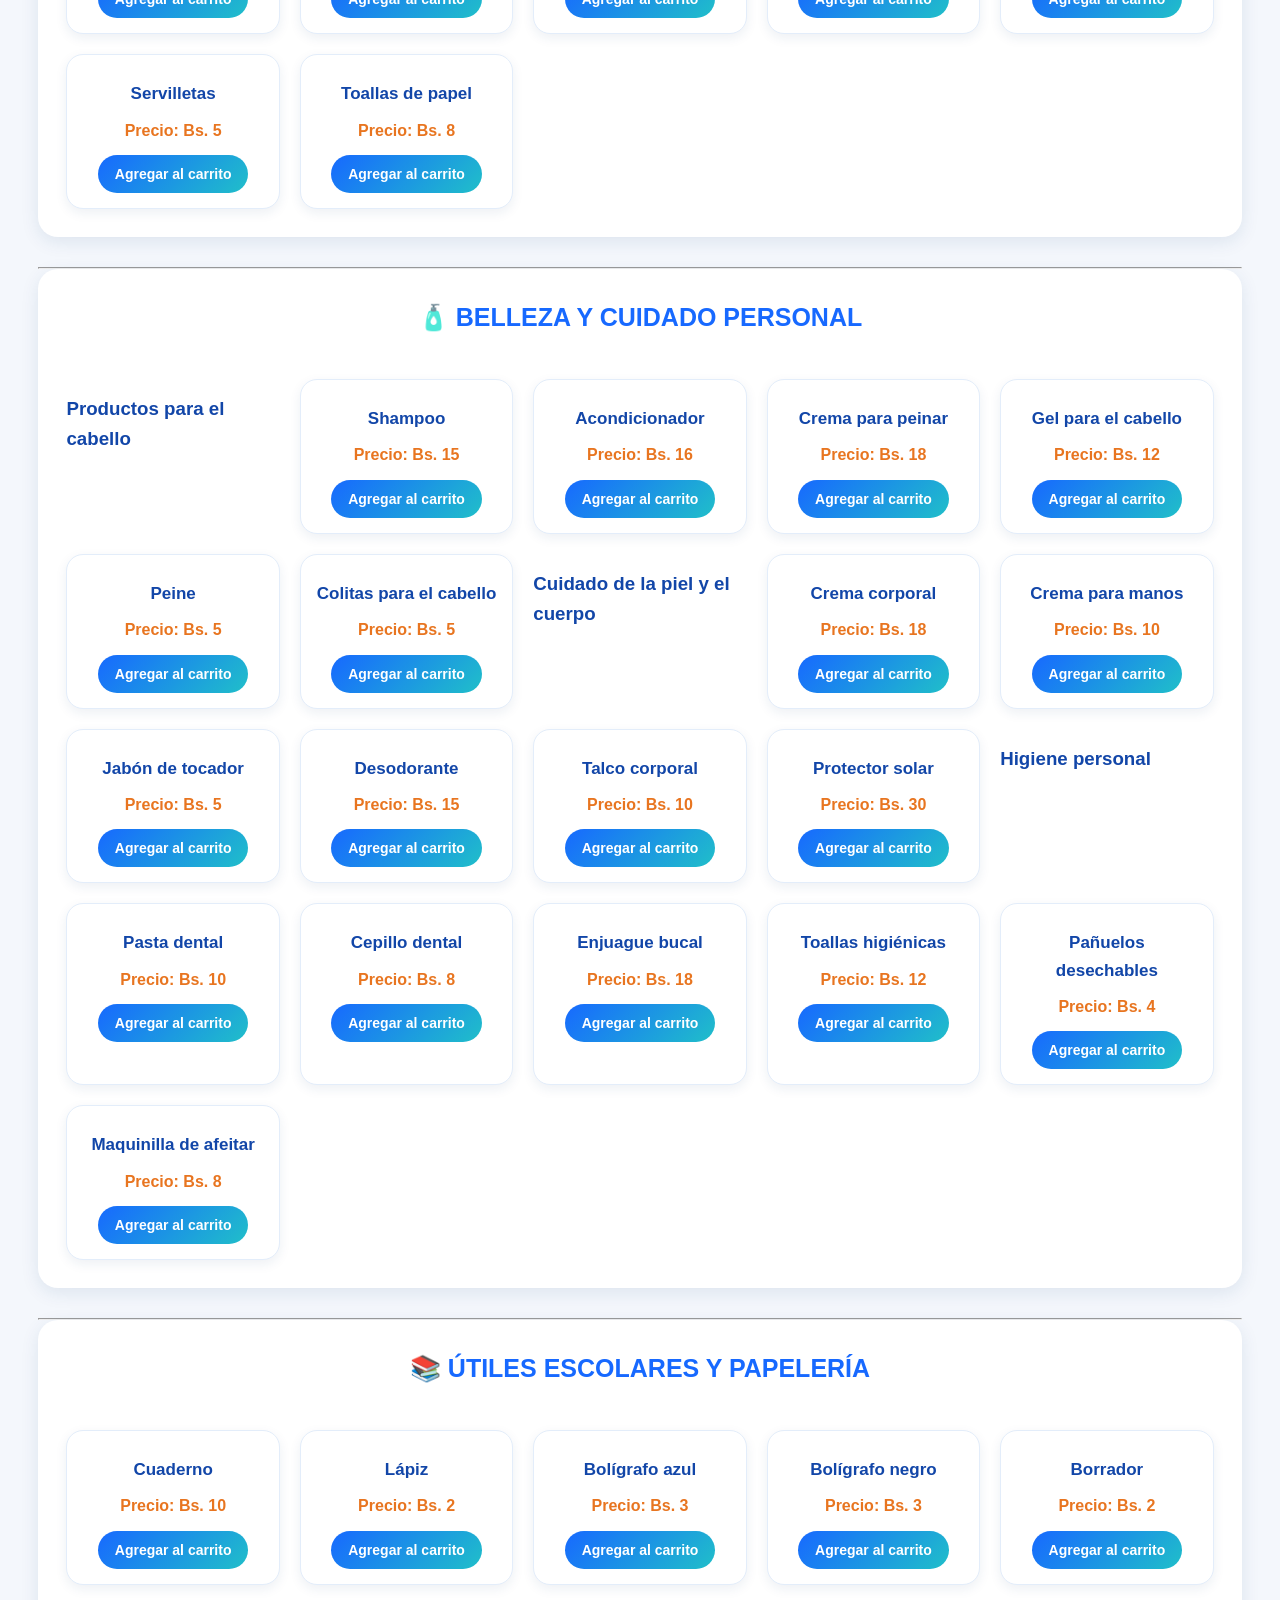
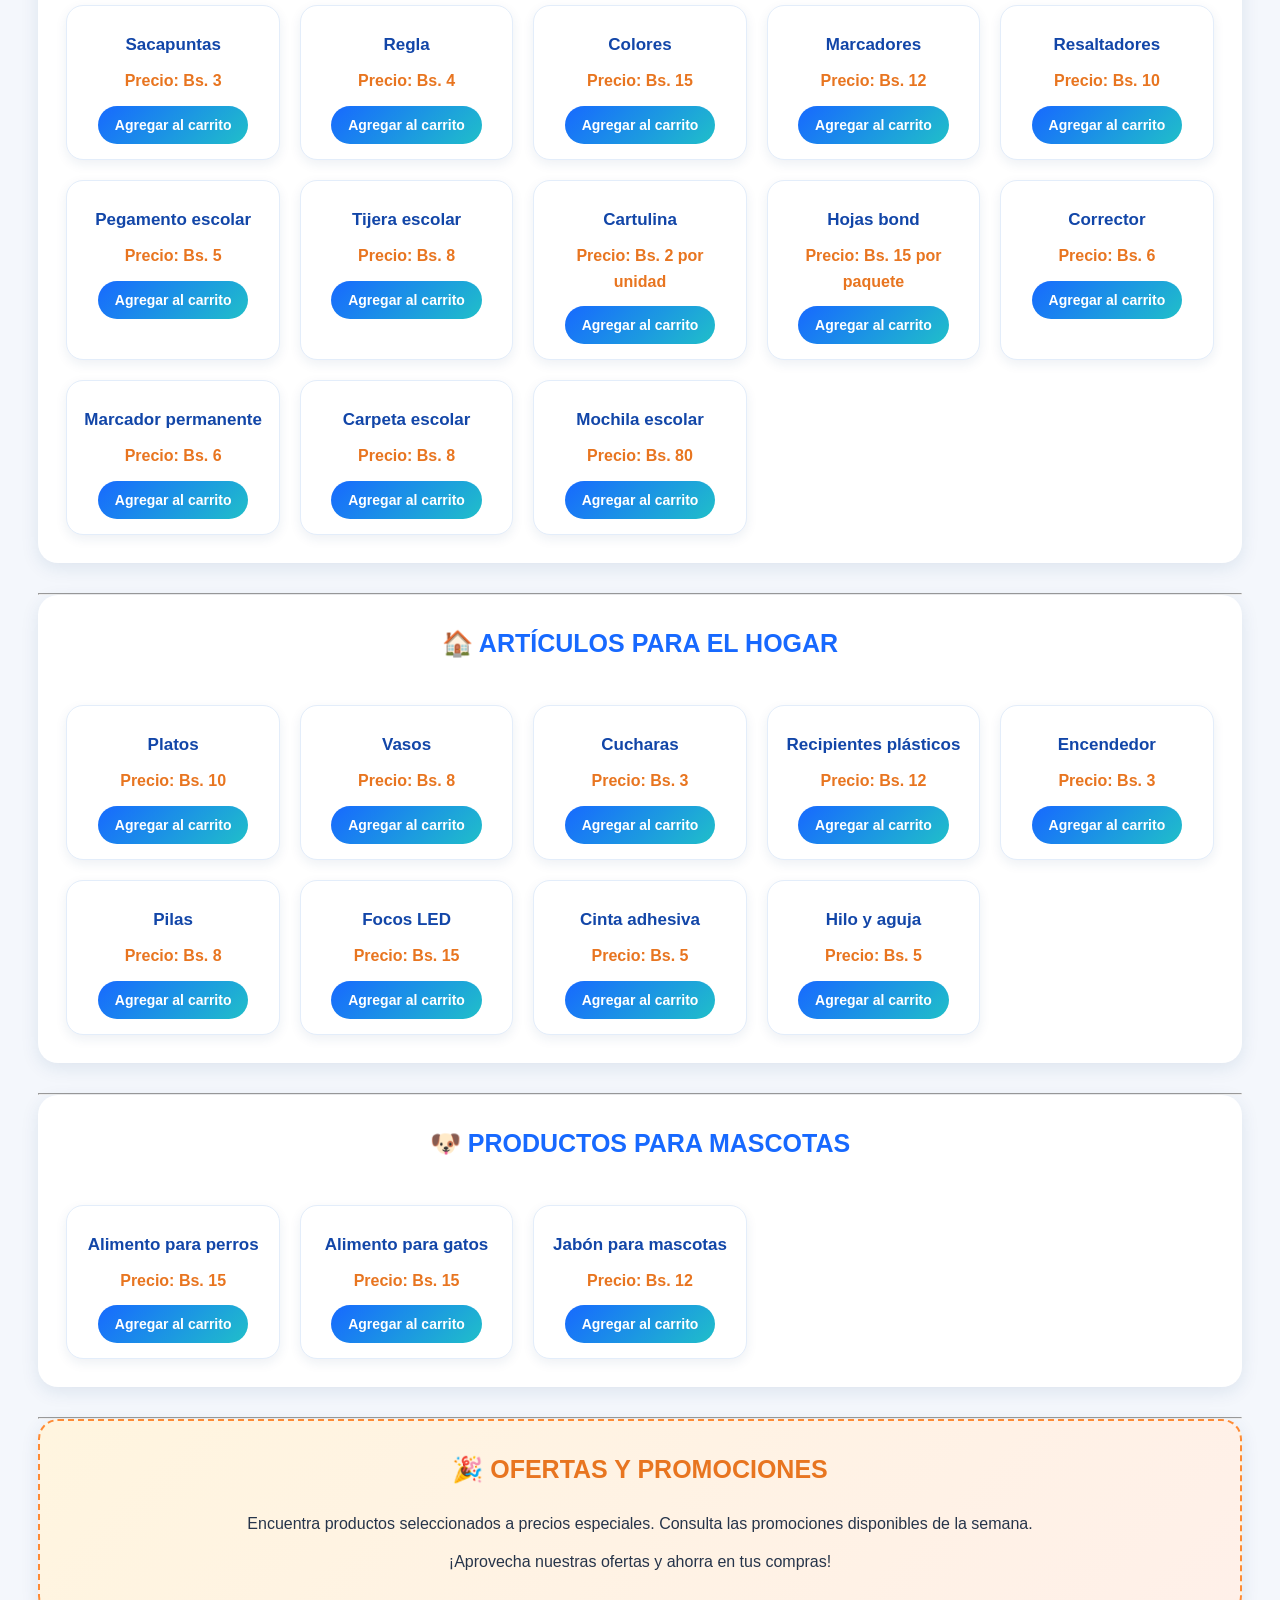
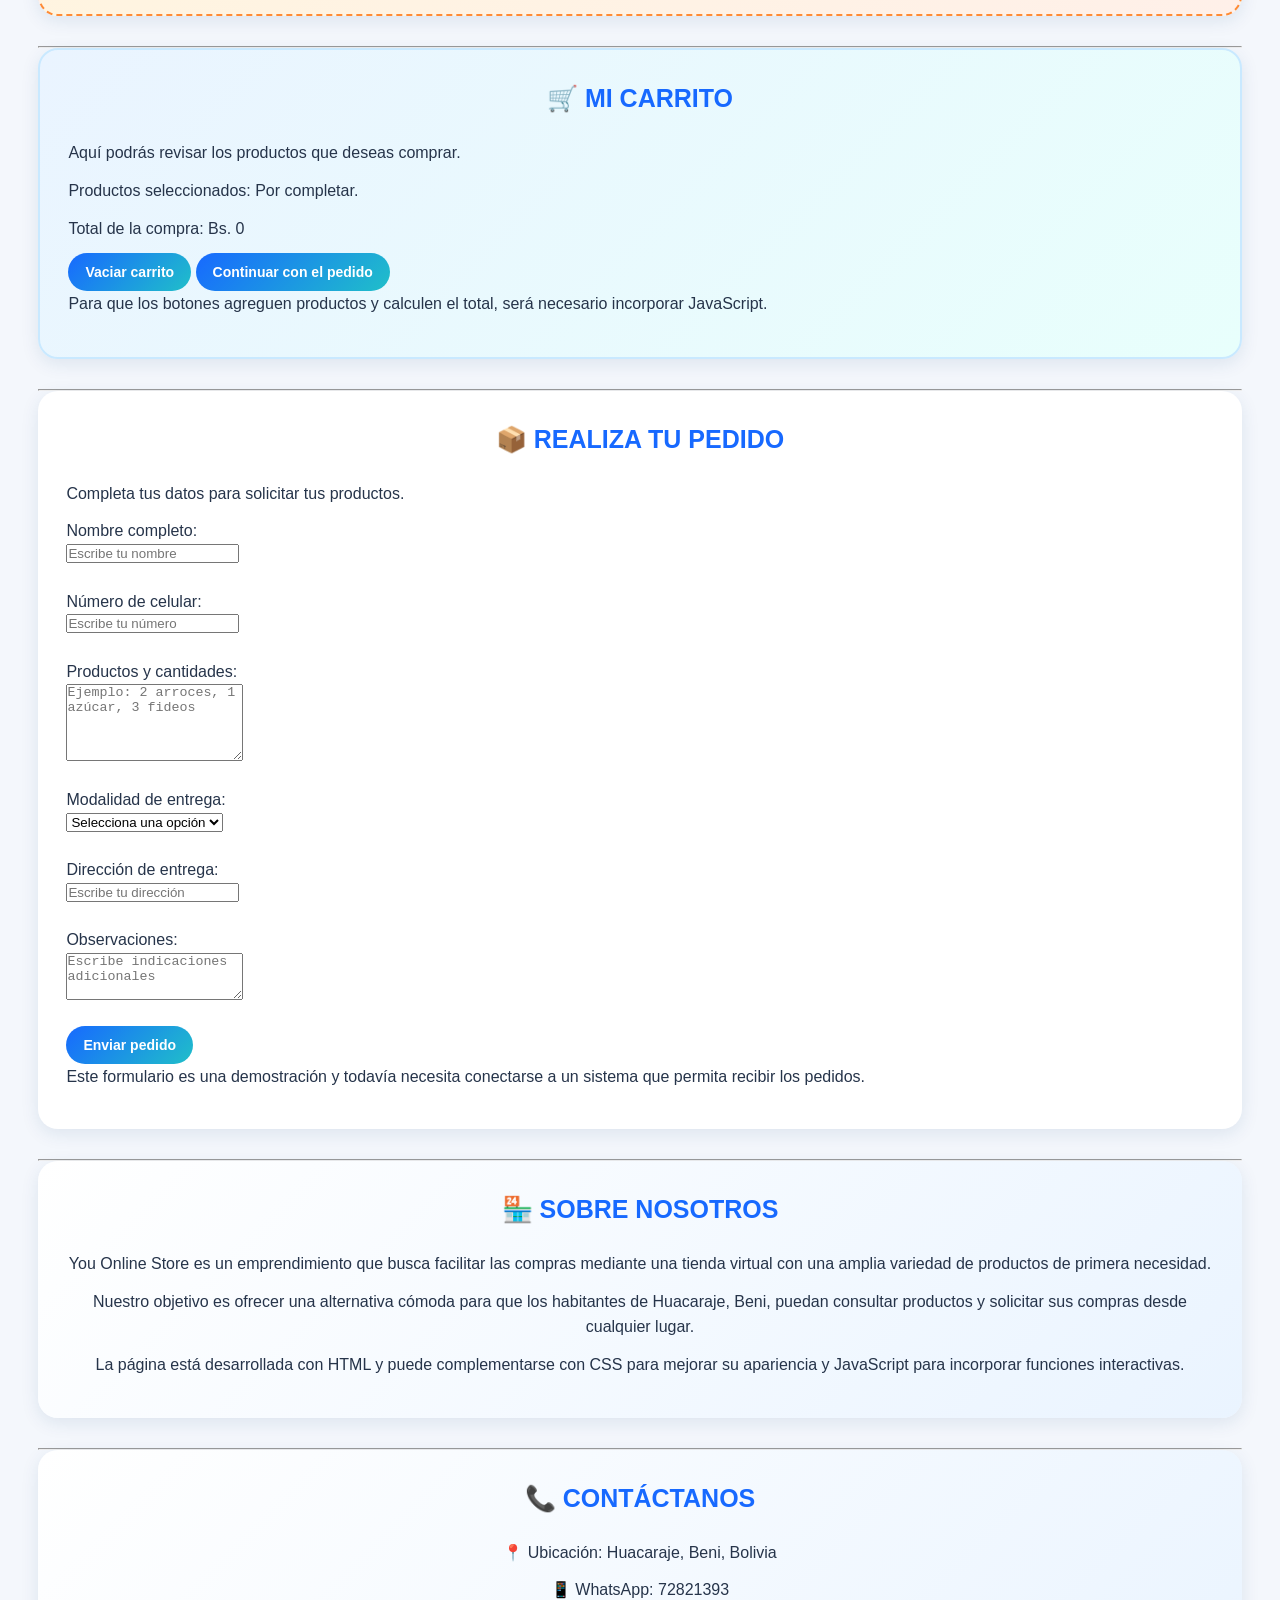
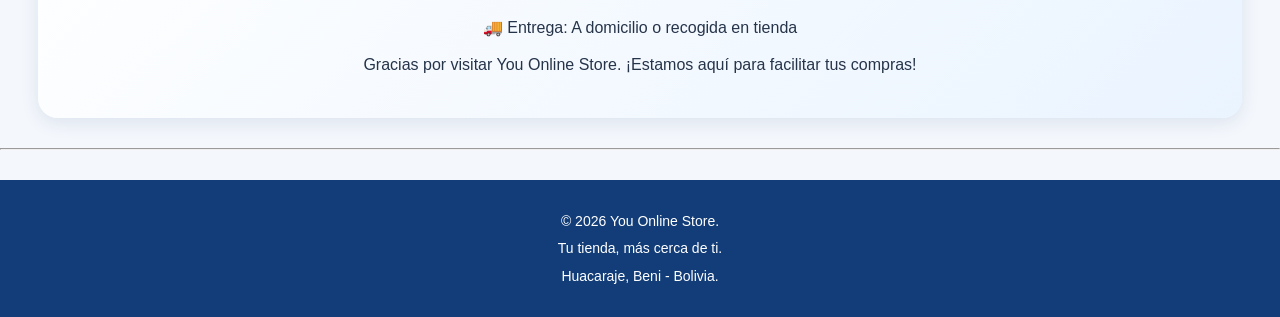
<file: store.html>
```html
<!DOCTYPE html>
<html lang="es">
<head>
    <link rel="stylesheet" href="style.css">
    <meta charset="UTF-8">
    <meta name="viewport" content="width=device-width, initial-scale=1.0">
    <title>You Online Store - Supermercado Virtual</title>
</head>

<body>

<header id="inicio">
    <h1>🛒 YOU ONLINE STORE</h1>
    <h2>Tu supermercado en línea</h2>
    <p>Todo lo que necesitas, en un solo lugar.</p>
    <p>📍 Huacaraje, Beni, Bolivia</p>

    <nav>
        <a href="#inicio">Inicio</a> |
        <a href="#abarrotes">Abarrotes</a> |
        <a href="#bebidas">Bebidas</a> |
        <a href="#lacteos">Lácteos</a> |
        <a href="#dulces">Dulces</a> |
        <a href="#limpieza">Limpieza</a> |
        <a href="#belleza">Belleza</a> |
        <a href="#escolares">Útiles escolares</a> |
        <a href="#hogar">Hogar</a> |
        <a href="#pedido">Pedidos</a> |
        <a href="#contacto">Contacto</a>
    </nav>
</header>

<hr>

<main>

<!-- BIENVENIDA -->
<section>
    <h2>¡Bienvenidos a You Online Store!</h2>

    <p>
        En nuestra tienda virtual encontrarás una gran variedad de
        productos para tu hogar, tu familia, tus estudios y tu cuidado
        personal. Compra de manera cómoda, fácil y rápida desde donde estés.
    </p>

    <p>
        Ofrecemos productos de primera necesidad, alimentos, bebidas,
        golosinas, artículos escolares, productos de belleza y mucho más.
    </p>

    <h3>¡Todo lo que buscas está aquí!</h3>
</section>

<hr>

<!-- ABARROTES -->
<section id="abarrotes">
    <h2>🍚 ABARROTES Y ALIMENTOS</h2>

    <article>
        <h3>Arroz</h3>
        <p>Precio: Bs. 10</p>
        <button type="button">Agregar al carrito</button>
    </article>

    <article>
        <h3>Azúcar</h3>
        <p>Precio: Bs. 8</p>
        <button type="button">Agregar al carrito</button>
    </article>

    <article>
        <h3>Sal</h3>
        <p>Precio: Bs. 2</p>
        <button type="button">Agregar al carrito</button>
    </article>

    <article>
        <h3>Fideos</h3>
        <p>Precio: Bs. 7</p>
        <button type="button">Agregar al carrito</button>
    </article>

    <article>
        <h3>Harina</h3>
        <p>Precio: Bs. 8</p>
        <button type="button">Agregar al carrito</button>
    </article>

    <article>
        <h3>Aceite vegetal</h3>
        <p>Precio: Bs. 15</p>
        <button type="button">Agregar al carrito</button>
    </article>

    <article>
        <h3>Lentejas</h3>
        <p>Precio: Bs. 10</p>
        <button type="button">Agregar al carrito</button>
    </article>

    <article>
        <h3>Porotos</h3>
        <p>Precio: Bs. 10</p>
        <button type="button">Agregar al carrito</button>
    </article>

    <article>
        <h3>Avena</h3>
        <p>Precio: Bs. 8</p>
        <button type="button">Agregar al carrito</button>
    </article>

    <article>
        <h3>Maíz para pipocas</h3>
        <p>Precio: Bs. 6</p>
        <button type="button">Agregar al carrito</button>
    </article>

    <article>
        <h3>Harina de maíz</h3>
        <p>Precio: Bs. 9</p>
        <button type="button">Agregar al carrito</button>
    </article>

    <article>
        <h3>Caldo concentrado</h3>
        <p>Precio: Bs. 1</p>
        <button type="button">Agregar al carrito</button>
    </article>

    <article>
        <h3>Vinagre</h3>
        <p>Precio: Bs. 6</p>
        <button type="button">Agregar al carrito</button>
    </article>

    <article>
        <h3>Mayonesa</h3>
        <p>Precio: Bs. 12</p>
        <button type="button">Agregar al carrito</button>
    </article>

    <article>
        <h3>Kétchup</h3>
        <p>Precio: Bs. 10</p>
        <button type="button">Agregar al carrito</button>
    </article>

    <article>
        <h3>Atún en lata</h3>
        <p>Precio: Bs. 12</p>
        <button type="button">Agregar al carrito</button>
    </article>

    <article>
        <h3>Sardinas en lata</h3>
        <p>Precio: Bs. 10</p>
        <button type="button">Agregar al carrito</button>
    </article>
</section>

<hr>

<!-- BEBIDAS -->
<section id="bebidas">
    <h2>🥤 BEBIDAS</h2>

    <article>
        <h3>Agua embotellada</h3>
        <p>Precio: Bs. 5</p>
        <button type="button">Agregar al carrito</button>
    </article>

    <article>
        <h3>Gaseosa personal</h3>
        <p>Precio: Bs. 5</p>
        <button type="button">Agregar al carrito</button>
    </article>

    <article>
        <h3>Gaseosa familiar</h3>
        <p>Precio: Bs. 12</p>
        <button type="button">Agregar al carrito</button>
    </article>

    <article>
        <h3>Jugo en caja</h3>
        <p>Precio: Bs. 4</p>
        <button type="button">Agregar al carrito</button>
    </article>

    <article>
        <h3>Refresco en polvo</h3>
        <p>Precio: Bs. 2</p>
        <button type="button">Agregar al carrito</button>
    </article>

    <article>
        <h3>Bebida hidratante</h3>
        <p>Precio: Bs. 8</p>
        <button type="button">Agregar al carrito</button>
    </article>

    <article>
        <h3>Café instantáneo</h3>
        <p>Precio: Bs. 15</p>
        <button type="button">Agregar al carrito</button>
    </article>

    <article>
        <h3>Té en bolsitas</h3>
        <p>Precio: Bs. 10</p>
        <button type="button">Agregar al carrito</button>
    </article>

    <article>
        <h3>Chocolate para preparar</h3>
        <p>Precio: Bs. 12</p>
        <button type="button">Agregar al carrito</button>
    </article>
</section>

<hr>

<!-- LACTEOS Y REFRIGERADOS -->
<section id="lacteos">
    <h2>🥛 LÁCTEOS Y REFRIGERADOS</h2>

    <article>
        <h3>Leche en bolsa</h3>
        <p>Precio: Bs. 7</p>
        <button type="button">Agregar al carrito</button>
    </article>

    <article>
        <h3>Leche en polvo</h3>
        <p>Precio: Bs. 20</p>
        <button type="button">Agregar al carrito</button>
    </article>

    <article>
        <h3>Yogur</h3>
        <p>Precio: Bs. 8</p>
        <button type="button">Agregar al carrito</button>
    </article>

    <article>
        <h3>Queso</h3>
        <p>Precio: Bs. 15</p>
        <button type="button">Agregar al carrito</button>
    </article>

    <article>
        <h3>Mantequilla</h3>
        <p>Precio: Bs. 12</p>
        <button type="button">Agregar al carrito</button>
    </article>

    <article>
        <h3>Crema de leche</h3>
        <p>Precio: Bs. 10</p>
        <button type="button">Agregar al carrito</button>
    </article>
</section>

<hr>

<!-- PANADERIA Y DESAYUNO -->
<section id="panaderia">
    <h2>🍞 PANADERÍA Y DESAYUNO</h2>

    <article>
        <h3>Pan</h3>
        <p>Precio: Bs. 1 por unidad</p>
        <button type="button">Agregar al carrito</button>
    </article>

    <article>
        <h3>Galletas de desayuno</h3>
        <p>Precio: Bs. 5</p>
        <button type="button">Agregar al carrito</button>
    </article>

    <article>
        <h3>Cereal</h3>
        <p>Precio: Bs. 15</p>
        <button type="button">Agregar al carrito</button>
    </article>

    <article>
        <h3>Mermelada</h3>
        <p>Precio: Bs. 12</p>
        <button type="button">Agregar al carrito</button>
    </article>

    <article>
        <h3>Miel</h3>
        <p>Precio: Bs. 18</p>
        <button type="button">Agregar al carrito</button>
    </article>
</section>

<hr>

<!-- DULCES Y GOLOSINAS -->
<section id="dulces">
    <h2>🍬 DULCES, GOLOSINAS Y SNACKS</h2>

    <article>
        <h3>Caramelos</h3>
        <p>Precio: Bs. 0,50 por unidad</p>
        <button type="button">Agregar al carrito</button>
    </article>

    <article>
        <h3>Chicles</h3>
        <p>Precio: Bs. 1</p>
        <button type="button">Agregar al carrito</button>
    </article>

    <article>
        <h3>Chocolates</h3>
        <p>Precio: Bs. 4</p>
        <button type="button">Agregar al carrito</button>
    </article>

    <article>
        <h3>Chupetes</h3>
        <p>Precio: Bs. 1</p>
        <button type="button">Agregar al carrito</button>
    </article>

    <article>
        <h3>Galletas dulces</h3>
        <p>Precio: Bs. 4</p>
        <button type="button">Agregar al carrito</button>
    </article>

    <article>
        <h3>Papas fritas en bolsa</h3>
        <p>Precio: Bs. 5</p>
        <button type="button">Agregar al carrito</button>
    </article>

    <article>
        <h3>Maní salado</h3>
        <p>Precio: Bs. 4</p>
        <button type="button">Agregar al carrito</button>
    </article>

    <article>
        <h3>Palomitas de maíz</h3>
        <p>Precio: Bs. 3</p>
        <button type="button">Agregar al carrito</button>
    </article>

    <article>
        <h3>Caramelos masticables</h3>
        <p>Precio: Bs. 2</p>
        <button type="button">Agregar al carrito</button>
    </article>
</section>

<hr>

<!-- CARNES Y ENLATADOS -->
<section id="carnes">
    <h2>🥫 ENLATADOS Y CONSERVAS</h2>

    <article>
        <h3>Arvejas en lata</h3>
        <p>Precio: Bs. 8</p>
        <button type="button">Agregar al carrito</button>
    </article>

    <article>
        <h3>Choclo en lata</h3>
        <p>Precio: Bs. 9</p>
        <button type="button">Agregar al carrito</button>
    </article>

    <article>
        <h3>Salsa de tomate</h3>
        <p>Precio: Bs. 7</p>
        <button type="button">Agregar al carrito</button>
    </article>

    <article>
        <h3>Duraznos en conserva</h3>
        <p>Precio: Bs. 15</p>
        <button type="button">Agregar al carrito</button>
    </article>
</section>

<hr>

<!-- FRUTAS Y VERDURAS -->
<section id="frutas">
    <h2>🍎 FRUTAS Y VERDURAS</h2>

    <article>
        <h3>Manzana</h3>
        <p>Precio: Bs. 2 por unidad</p>
        <button type="button">Agregar al carrito</button>
    </article>

    <article>
        <h3>Banana</h3>
        <p>Precio: Bs. 1,50 por unidad</p>
        <button type="button">Agregar al carrito</button>
    </article>

    <article>
        <h3>Naranja</h3>
        <p>Precio: Bs. 2 por unidad</p>
        <button type="button">Agregar al carrito</button>
    </article>

    <article>
        <h3>Papa</h3>
        <p>Precio: Bs. 8 por kilo</p>
        <button type="button">Agregar al carrito</button>
    </article>

    <article>
        <h3>Cebolla</h3>
        <p>Precio: Bs. 7 por kilo</p>
        <button type="button">Agregar al carrito</button>
    </article>

    <article>
        <h3>Zanahoria</h3>
        <p>Precio: Bs. 6 por kilo</p>
        <button type="button">Agregar al carrito</button>
    </article>

    <article>
        <h3>Tomate</h3>
        <p>Precio: Bs. 8 por kilo</p>
        <button type="button">Agregar al carrito</button>
    </article>
</section>

<hr>

<!-- LIMPIEZA -->
<section id="limpieza">
    <h2>🧹 PRODUCTOS DE LIMPIEZA</h2>

    <article>
        <h3>Detergente para ropa</h3>
        <p>Precio: Bs. 12</p>
        <button type="button">Agregar al carrito</button>
    </article>

    <article>
        <h3>Jabón en barra</h3>
        <p>Precio: Bs. 4</p>
        <button type="button">Agregar al carrito</button>
    </article>

    <article>
        <h3>Lavandina</h3>
        <p>Precio: Bs. 8</p>
        <button type="button">Agregar al carrito</button>
    </article>

    <article>
        <h3>Lavavajillas</h3>
        <p>Precio: Bs. 8</p>
        <button type="button">Agregar al carrito</button>
    </article>

    <article>
        <h3>Desinfectante para pisos</h3>
        <p>Precio: Bs. 12</p>
        <button type="button">Agregar al carrito</button>
    </article>

    <article>
        <h3>Esponja de cocina</h3>
        <p>Precio: Bs. 3</p>
        <button type="button">Agregar al carrito</button>
    </article>

    <article>
        <h3>Escoba</h3>
        <p>Precio: Bs. 20</p>
        <button type="button">Agregar al carrito</button>
    </article>

    <article>
        <h3>Trapeador</h3>
        <p>Precio: Bs. 25</p>
        <button type="button">Agregar al carrito</button>
    </article>

    <article>
        <h3>Bolsas para basura</h3>
        <p>Precio: Bs. 8</p>
        <button type="button">Agregar al carrito</button>
    </article>

    <article>
        <h3>Papel higiénico</h3>
        <p>Precio: Bs. 10</p>
        <button type="button">Agregar al carrito</button>
    </article>

    <article>
        <h3>Servilletas</h3>
        <p>Precio: Bs. 5</p>
        <button type="button">Agregar al carrito</button>
    </article>

    <article>
        <h3>Toallas de papel</h3>
        <p>Precio: Bs. 8</p>
        <button type="button">Agregar al carrito</button>
    </article>
</section>

<hr>

<!-- CUIDADO PERSONAL -->
<section id="belleza">
    <h2>🧴 BELLEZA Y CUIDADO PERSONAL</h2>

    <h3>Productos para el cabello</h3>

    <article>
        <h4>Shampoo</h4>
        <p>Precio: Bs. 15</p>
        <button type="button">Agregar al carrito</button>
    </article>

    <article>
        <h4>Acondicionador</h4>
        <p>Precio: Bs. 16</p>
        <button type="button">Agregar al carrito</button>
    </article>

    <article>
        <h4>Crema para peinar</h4>
        <p>Precio: Bs. 18</p>
        <button type="button">Agregar al carrito</button>
    </article>

    <article>
        <h4>Gel para el cabello</h4>
        <p>Precio: Bs. 12</p>
        <button type="button">Agregar al carrito</button>
    </article>

    <article>
        <h4>Peine</h4>
        <p>Precio: Bs. 5</p>
        <button type="button">Agregar al carrito</button>
    </article>

    <article>
        <h4>Colitas para el cabello</h4>
        <p>Precio: Bs. 5</p>
        <button type="button">Agregar al carrito</button>
    </article>

    <h3>Cuidado de la piel y el cuerpo</h3>

    <article>
        <h4>Crema corporal</h4>
        <p>Precio: Bs. 18</p>
        <button type="button">Agregar al carrito</button>
    </article>

    <article>
        <h4>Crema para manos</h4>
        <p>Precio: Bs. 10</p>
        <button type="button">Agregar al carrito</button>
    </article>

    <article>
        <h4>Jabón de tocador</h4>
        <p>Precio: Bs. 5</p>
        <button type="button">Agregar al carrito</button>
    </article>

    <article>
        <h4>Desodorante</h4>
        <p>Precio: Bs. 15</p>
        <button type="button">Agregar al carrito</button>
    </article>

    <article>
        <h4>Talco corporal</h4>
        <p>Precio: Bs. 10</p>
        <button type="button">Agregar al carrito</button>
    </article>

    <article>
        <h4>Protector solar</h4>
        <p>Precio: Bs. 30</p>
        <button type="button">Agregar al carrito</button>
    </article>

    <h3>Higiene personal</h3>

    <article>
        <h4>Pasta dental</h4>
        <p>Precio: Bs. 10</p>
        <button type="button">Agregar al carrito</button>
    </article>

    <article>
        <h4>Cepillo dental</h4>
        <p>Precio: Bs. 8</p>
        <button type="button">Agregar al carrito</button>
    </article>

    <article>
        <h4>Enjuague bucal</h4>
        <p>Precio: Bs. 18</p>
        <button type="button">Agregar al carrito</button>
    </article>

    <article>
        <h4>Toallas higiénicas</h4>
        <p>Precio: Bs. 12</p>
        <button type="button">Agregar al carrito</button>
    </article>

    <article>
        <h4>Pañuelos desechables</h4>
        <p>Precio: Bs. 4</p>
        <button type="button">Agregar al carrito</button>
    </article>

    <article>
        <h4>Maquinilla de afeitar</h4>
        <p>Precio: Bs. 8</p>
        <button type="button">Agregar al carrito</button>
    </article>
</section>

<hr>

<!-- UTILES ESCOLARES -->
<section id="escolares">
    <h2>📚 ÚTILES ESCOLARES Y PAPELERÍA</h2>

    <article>
        <h3>Cuaderno</h3>
        <p>Precio: Bs. 10</p>
        <button type="button">Agregar al carrito</button>
    </article>

    <article>
        <h3>Lápiz</h3>
        <p>Precio: Bs. 2</p>
        <button type="button">Agregar al carrito</button>
    </article>

    <article>
        <h3>Bolígrafo azul</h3>
        <p>Precio: Bs. 3</p>
        <button type="button">Agregar al carrito</button>
    </article>

    <article>
        <h3>Bolígrafo negro</h3>
        <p>Precio: Bs. 3</p>
        <button type="button">Agregar al carrito</button>
    </article>

    <article>
        <h3>Borrador</h3>
        <p>Precio: Bs. 2</p>
        <button type="button">Agregar al carrito</button>
    </article>

    <article>
        <h3>Sacapuntas</h3>
        <p>Precio: Bs. 3</p>
        <button type="button">Agregar al carrito</button>
    </article>

    <article>
        <h3>Regla</h3>
        <p>Precio: Bs. 4</p>
        <button type="button">Agregar al carrito</button>
    </article>

    <article>
        <h3>Colores</h3>
        <p>Precio: Bs. 15</p>
        <button type="button">Agregar al carrito</button>
    </article>

    <article>
        <h3>Marcadores</h3>
        <p>Precio: Bs. 12</p>
        <button type="button">Agregar al carrito</button>
    </article>

    <article>
        <h3>Resaltadores</h3>
        <p>Precio: Bs. 10</p>
        <button type="button">Agregar al carrito</button>
    </article>

    <article>
        <h3>Pegamento escolar</h3>
        <p>Precio: Bs. 5</p>
        <button type="button">Agregar al carrito</button>
    </article>

    <article>
        <h3>Tijera escolar</h3>
        <p>Precio: Bs. 8</p>
        <button type="button">Agregar al carrito</button>
    </article>

    <article>
        <h3>Cartulina</h3>
        <p>Precio: Bs. 2 por unidad</p>
        <button type="button">Agregar al carrito</button>
    </article>

    <article>
        <h3>Hojas bond</h3>
        <p>Precio: Bs. 15 por paquete</p>
        <button type="button">Agregar al carrito</button>
    </article>

    <article>
        <h3>Corrector</h3>
        <p>Precio: Bs. 6</p>
        <button type="button">Agregar al carrito</button>
    </article>

    <article>
        <h3>Marcador permanente</h3>
        <p>Precio: Bs. 6</p>
        <button type="button">Agregar al carrito</button>
    </article>

    <article>
        <h3>Carpeta escolar</h3>
        <p>Precio: Bs. 8</p>
        <button type="button">Agregar al carrito</button>
    </article>

    <article>
        <h3>Mochila escolar</h3>
        <p>Precio: Bs. 80</p>
        <button type="button">Agregar al carrito</button>
    </article>
</section>

<hr>

<!-- HOGAR -->
<section id="hogar">
    <h2>🏠 ARTÍCULOS PARA EL HOGAR</h2>

    <article>
        <h3>Platos</h3>
        <p>Precio: Bs. 10</p>
        <button type="button">Agregar al carrito</button>
    </article>

    <article>
        <h3>Vasos</h3>
        <p>Precio: Bs. 8</p>
        <button type="button">Agregar al carrito</button>
    </article>

    <article>
        <h3>Cucharas</h3>
        <p>Precio: Bs. 3</p>
        <button type="button">Agregar al carrito</button>
    </article>

    <article>
        <h3>Recipientes plásticos</h3>
        <p>Precio: Bs. 12</p>
        <button type="button">Agregar al carrito</button>
    </article>

    <article>
        <h3>Encendedor</h3>
        <p>Precio: Bs. 3</p>
        <button type="button">Agregar al carrito</button>
    </article>

    <article>
        <h3>Pilas</h3>
        <p>Precio: Bs. 8</p>
        <button type="button">Agregar al carrito</button>
    </article>

    <article>
        <h3>Focos LED</h3>
        <p>Precio: Bs. 15</p>
        <button type="button">Agregar al carrito</button>
    </article>

    <article>
        <h3>Cinta adhesiva</h3>
        <p>Precio: Bs. 5</p>
        <button type="button">Agregar al carrito</button>
    </article>

    <article>
        <h3>Hilo y aguja</h3>
        <p>Precio: Bs. 5</p>
        <button type="button">Agregar al carrito</button>
    </article>
</section>

<hr>

<!-- MASCOTAS -->
<section id="mascotas">
    <h2>🐶 PRODUCTOS PARA MASCOTAS</h2>

    <article>
        <h3>Alimento para perros</h3>
        <p>Precio: Bs. 15</p>
        <button type="button">Agregar al carrito</button>
    </article>

    <article>
        <h3>Alimento para gatos</h3>
        <p>Precio: Bs. 15</p>
        <button type="button">Agregar al carrito</button>
    </article>

    <article>
        <h3>Jabón para mascotas</h3>
        <p>Precio: Bs. 12</p>
        <button type="button">Agregar al carrito</button>
    </article>
</section>

<hr>

<!-- OFERTAS -->
<section id="ofertas">
    <h2>🎉 OFERTAS Y PROMOCIONES</h2>

    <p>
        Encuentra productos seleccionados a precios especiales.
        Consulta las promociones disponibles de la semana.
    </p>

    <p>¡Aprovecha nuestras ofertas y ahorra en tus compras!</p>
</section>

<hr>

<!-- CARRITO -->
<section id="carrito">
    <h2>🛒 MI CARRITO</h2>

    <p>Aquí podrás revisar los productos que deseas comprar.</p>
    <p>Productos seleccionados: Por completar.</p>
    <p>Total de la compra: Bs. 0</p>

    <button type="button">Vaciar carrito</button>
    <button type="button">Continuar con el pedido</button>

    <p>
        Para que los botones agreguen productos y calculen el total,
        será necesario incorporar JavaScript.
    </p>
</section>

<hr>

<!-- PEDIDOS -->
<section id="pedido">
    <h2>📦 REALIZA TU PEDIDO</h2>

    <p>Completa tus datos para solicitar tus productos.</p>

    <form action="#" method="post">

        <label for="nombre">Nombre completo:</label><br>
        <input type="text" id="nombre" name="nombre"
               placeholder="Escribe tu nombre" required>
        <br><br>

        <label for="telefono">Número de celular:</label><br>
        <input type="tel" id="telefono" name="telefono"
               placeholder="Escribe tu número" required>
        <br><br>

        <label for="lista">Productos y cantidades:</label><br>
        <textarea id="lista" name="lista" rows="5"
                  placeholder="Ejemplo: 2 arroces, 1 azúcar, 3 fideos"
                  required></textarea>
        <br><br>

        <label for="entrega">Modalidad de entrega:</label><br>
        <select id="entrega" name="entrega" required>
            <option value="">Selecciona una opción</option>
            <option value="tienda">Recoger en la tienda</option>
            <option value="domicilio">Entrega a domicilio</option>
        </select>
        <br><br>

        <label for="direccion">Dirección de entrega:</label><br>
        <input type="text" id="direccion" name="direccion"
               placeholder="Escribe tu dirección">
        <br><br>

        <label for="observaciones">Observaciones:</label><br>
        <textarea id="observaciones" name="observaciones" rows="3"
                  placeholder="Escribe indicaciones adicionales"></textarea>
        <br><br>

        <button type="submit">Enviar pedido</button>

    </form>

    <p>
        Este formulario es una demostración y todavía necesita
        conectarse a un sistema que permita recibir los pedidos.
    </p>
</section>

<hr>

<!-- SOBRE NOSOTROS -->
<section id="nosotros">
    <h2>🏪 SOBRE NOSOTROS</h2>

    <p>
        You Online Store es un emprendimiento que busca facilitar
        las compras mediante una tienda virtual con una amplia variedad
        de productos de primera necesidad.
    </p>

    <p>
        Nuestro objetivo es ofrecer una alternativa cómoda para que
        los habitantes de Huacaraje, Beni, puedan consultar productos
        y solicitar sus compras desde cualquier lugar.
    </p>

    <p>
        La página está desarrollada con HTML y puede complementarse
        con CSS para mejorar su apariencia y JavaScript para incorporar
        funciones interactivas.
    </p>
</section>

<hr>

<!-- CONTACTO -->
<section id="contacto">
    <h2>📞 CONTÁCTANOS</h2>

    <p>📍 Ubicación: Huacaraje, Beni, Bolivia</p>
    <p>📱 WhatsApp: 72821393</p>
    <p>🚚 Entrega: A domicilio o recogida en tienda</p>

    <p>
        Gracias por visitar You Online Store.
        ¡Estamos aquí para facilitar tus compras!
    </p>
</section>

</main>

<hr>

<footer>
    <p>&copy; 2026 You Online Store.</p>
    <p>Tu tienda, más cerca de ti.</p>
    <p>Huacaraje, Beni - Bolivia.</p>
</footer>

<script src="script.js"></script>
</body>
</html>
</file>
<file: style.css>
/* ==========================================
   MAJBOLOCA - YOU ONLINE STORE
   Diseño moderno, colorido y responsive
========================================== */

/* CONFIGURACIÓN GENERAL */

* {
    margin: 0;
    padding: 0;
    box-sizing: border-box;
    scroll-behavior: smooth;
}

:root {
    --azul: #1769ff;
    --azul-oscuro: #1246a8;
    --celeste: #eaf4ff;
    --turquesa: #20c9c3;
    --naranja: #ff8b35;
    --amarillo: #ffcf4a;
    --blanco: #ffffff;
    --gris: #f4f7fc;
    --texto: #26344a;
    --sombra: 0 5px 18px rgba(20, 65, 120, 0.10);
}

body {
    font-family: 'Segoe UI', Arial, sans-serif;
    background: var(--gris);
    color: var(--texto);
    line-height: 1.6;
}

/* ==========================================
   ENCABEZADO
========================================== */

header {
    background: linear-gradient(135deg, #1769ff, #20c9c3);
    color: white;
    text-align: center;
    padding: 35px 20px 25px;
}

header h1 {
    font-size: 42px;
    font-weight: 900;
    letter-spacing: 2px;
    text-shadow: 3px 4px 5px rgba(0, 0, 0, 0.25);
}

header h2 {
    font-size: 21px;
    letter-spacing: 2px;
    margin-top: 5px;
}

header p {
    margin-top: 8px;
    font-size: 15px;
}

/* ==========================================
   MENÚ DE NAVEGACIÓN
========================================== */

nav {
    display: flex;
    justify-content: center;
    align-items: center;
    flex-wrap: wrap;
    gap: 10px;
    margin-top: 25px;
}

nav a {
    text-decoration: none;
    color: white;
    background: rgba(255, 255, 255, 0.18);
    padding: 9px 15px;
    border-radius: 25px;
    font-size: 14px;
    font-weight: bold;
    transition: 0.3s;
}

nav a:hover {
    background: white;
    color: var(--azul);
    transform: translateY(-3px);
}

/* ==========================================
   CONTENIDO PRINCIPAL
========================================== */

main {
    width: 94%;
    max-width: 1250px;
    margin: 30px auto;
}

section {
    background: white;
    padding: 28px;
    margin-bottom: 30px;
    border-radius: 20px;
    box-shadow: var(--sombra);
}

section h2 {
    color: var(--azul);
    font-size: 25px;
    text-align: center;
    margin-bottom: 22px;
}

section h3 {
    color: var(--azul-oscuro);
    margin: 15px 0;
}

section p {
    margin-bottom: 12px;
}

/* ==========================================
   BIENVENIDA
========================================== */

.bienvenida {
    text-align: center;
    background: linear-gradient(135deg, #ffffff, #e5f8ff);
    border: 2px solid #d5edff;
}

.bienvenida h2 {
    font-size: 29px;
}

.bienvenida h3 {
    color: var(--naranja);
    font-size: 21px;
    margin-top: 20px;
}

/* ==========================================
   PRODUCTOS
========================================== */

section:not(.bienvenida):not(#carrito):not(#pedido):not(#nosotros):not(#contacto):not(#ofertas) {
    display: grid;
    grid-template-columns: repeat(auto-fit, minmax(190px, 1fr));
    gap: 20px;
}

section:not(.bienvenida):not(#carrito):not(#pedido):not(#nosotros):not(#contacto):not(#ofertas) h2 {
    grid-column: 1 / -1;
}

section article {
    background: #ffffff;
    border: 1px solid #e3edfa;
    border-radius: 17px;
    padding: 15px;
    text-align: center;
    box-shadow: 0 4px 12px rgba(20, 65, 120, 0.08);
    transition: 0.3s;
}

section article:hover {
    transform: translateY(-6px);
    box-shadow: 0 9px 20px rgba(23, 105, 255, 0.15);
    border-color: var(--turquesa);
}

article h3,
article h4 {
    color: var(--azul-oscuro);
    font-size: 17px;
    margin: 10px 0;
}

article p {
    color: #e87520;
    font-weight: bold;
    font-size: 16px;
}

/* ==========================================
   IMÁGENES DE PRODUCTOS
========================================== */

.producto-imagen {
    display: block;
    width: 100%;
    height: 155px;
    object-fit: contain;
    background: #f5f9ff;
    border-radius: 12px;
    padding: 8px;
    margin-bottom: 12px;
}

/* ==========================================
   BOTONES
========================================== */

button {
    background: linear-gradient(135deg, #1769ff, #20bfc9);
    color: white;
    border: none;
    padding: 11px 17px;
    border-radius: 25px;
    font-size: 14px;
    font-weight: bold;
    cursor: pointer;
    transition: 0.3s;
}

button:hover {
    background: linear-gradient(135deg, #1246a8, #159b9c);
    transform: scale(1.04);
}

/* ==========================================
   OFERTAS
========================================== */

#ofertas {
    text-align: center;
    background: linear-gradient(135deg, #fff5df, #fff0e9);
    border: 2px dashed var(--naranja);
}

#ofertas h2 {
    color: #e87520;
}

/* ==========================================
   CARRITO
========================================== */

#carrito {
    background: linear-gradient(135deg, #eaf4ff, #e8fffc);
    border: 2px solid #c9e9ff;
}

#contenido-carrito {
    display: flex;
    flex-direction: column;
    gap: 12px;
}

#contenido-carrito > div {
    background: white;
    border-radius: 12px;
    padding: 15px;
    border: 1px solid #dcecff;
}

#total-carrito {
    text-align: right;
    color: var(--azul-oscuro);
    font-size: 22px;
    font-weight: bold;
    margin: 20px 0;
}

#vaciar-carrito {
    background: #e74c3c;
    margin: 5px;
}

#continuar-pedido {
    background: #159b76;
    margin: 5px;
}

/* ==========================================
   FORMULARIO DE PEDIDOS
========================================== */

#pedido {
    background: white;
}

#pedido-form {
    display: flex;
    flex-direction: column;
    gap: 10px;
    max-width: 650px;
    margin: auto;
}

#pedido-form label {
    color: var(--azul-oscuro);
    font-weight: bold;
    margin-top: 8px;
}

#pedido-form input,
#pedido-form select,
#pedido-form textarea {
    width: 100%;
    padding: 13px;
    border: 1px solid #cbd9ec;
    border-radius: 10px;
    font-size: 15px;
    font-family: inherit;
    outline: none;
    background: #f9fbff;
}

#pedido-form input:focus,
#pedido-form select:focus,
#pedido-form textarea:focus {
    border-color: var(--azul);
    box-shadow: 0 0 5px rgba(23, 105, 255, 0.2);
}

#pedido-form button {
    margin-top: 15px;
    padding: 14px;
    font-size: 16px;
    background: #20a85a;
}

/* ==========================================
   SOBRE NOSOTROS Y CONTACTO
========================================== */

#nosotros,
#contacto {
    background: linear-gradient(135deg, #ffffff, #eaf4ff);
}

#nosotros p,
#contacto p {
    text-align: center;
}

#contacto {
    text-align: center;
}

/* ==========================================
   PIE DE PÁGINA
========================================== */

footer {
    background: #123d78;
    color: white;
    text-align: center;
    padding: 25px 15px;
    margin-top: 30px;
}

footer p {
    margin: 5px 0;
    font-size: 14px;
}

/* ==========================================
   DISEÑO PARA CELULARES
========================================== */

@media (max-width: 600px) {

    header h1 {
        font-size: 30px;
    }

    header h2 {
        font-size: 17px;
    }

    nav {
        gap: 7px;
    }

    nav a {
        font-size: 12px;
        padding: 8px 11px;
    }

    main {
        width: 96%;
    }

    section {
        padding: 18px;
    }

    section:not(.bienvenida):not(#carrito):not(#pedido):not(#nosotros):not(#contacto):not(#ofertas) {
        grid-template-columns: repeat(2, minmax(0, 1fr));
        gap: 10px;
    }

    article {
        padding: 10px;
    }

    article h3,
    article h4 {
        font-size: 14px;
    }

    article p {
        font-size: 13px;
    }

    article button {
        font-size: 11px;
        padding: 9px 10px;
    }

    .producto-imagen {
        height: 115px;
    }

    section h2 {
        font-size: 21px;
    }
}

@media (max-width: 350px) {
    section:not(.bienvenida):not(#carrito):not(#pedido):not(#nosotros):not(#contacto):not(#ofertas) {
        grid-template-columns: 1fr;
    }
}
</file>
